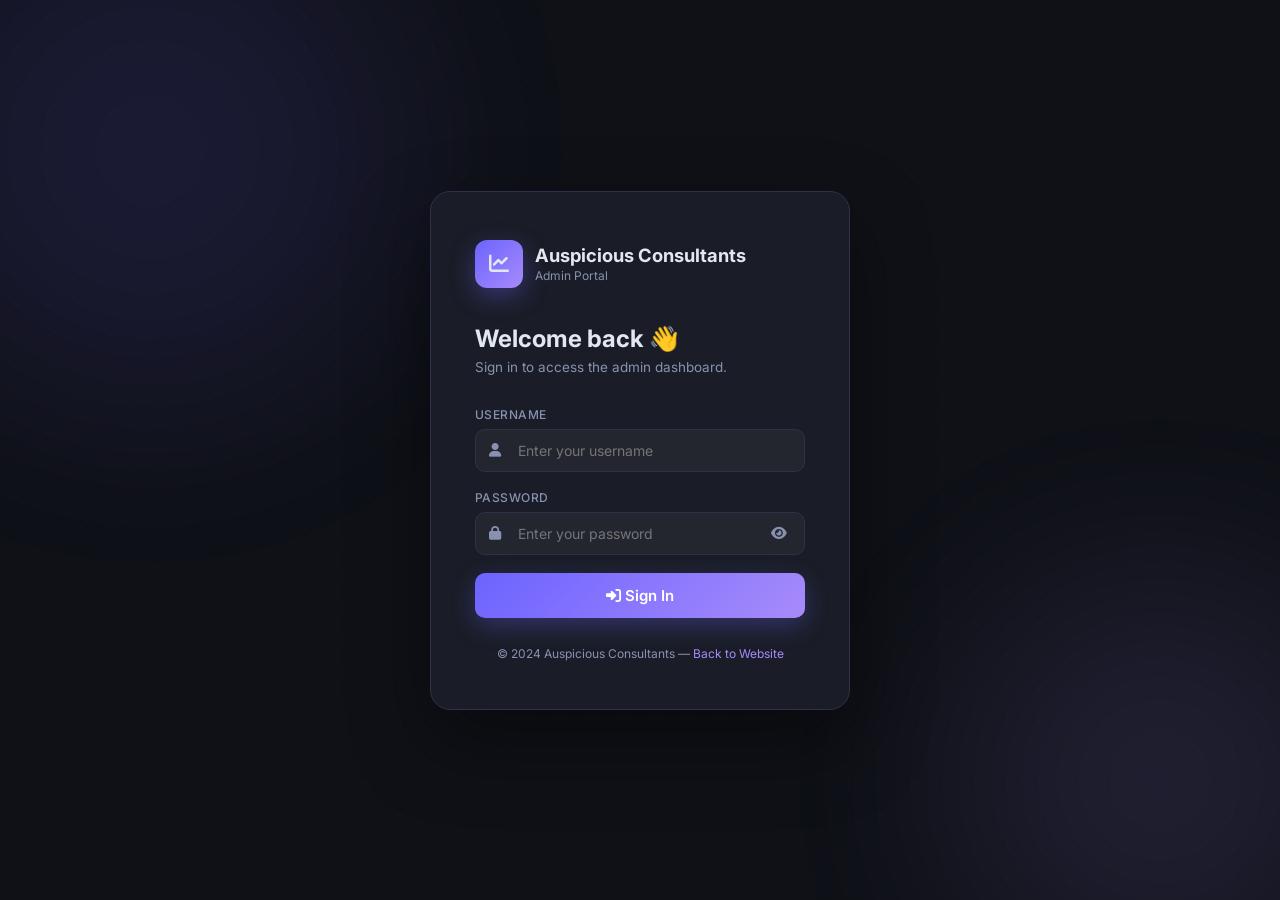
<file: admin/index.html>
<!DOCTYPE html>
<html lang="en">

<head>
    <meta charset="UTF-8">
    <meta name="viewport" content="width=device-width, initial-scale=1.0">
    <title>Admin Dashboard | Auspicious Consultants</title>
    <link href="https://fonts.googleapis.com/css2?family=Inter:wght@300;400;500;600;700&display=swap" rel="stylesheet">
    <link rel="stylesheet" href="https://cdnjs.cloudflare.com/ajax/libs/font-awesome/6.4.0/css/all.min.css">
    <style>
        *,
        *::before,
        *::after {
            box-sizing: border-box;
            margin: 0;
            padding: 0;
        }

        :root {
            --bg: #0f1117;
            --surface: #1a1d27;
            --surface2: #22263a;
            --border: #2e3248;
            --accent: #6c63ff;
            --accent2: #a78bfa;
            --green: #22c55e;
            --amber: #f59e0b;
            --red: #ef4444;
            --text: #e2e8f0;
            --muted: #8892b0;
            --radius: 12px;
        }

        body {
            font-family: 'Inter', sans-serif;
            background: var(--bg);
            color: var(--text);
            min-height: 100vh;
            display: flex;
            flex-direction: column;
        }

        /* ── Topbar ── */
        .topbar {
            display: flex;
            align-items: center;
            justify-content: space-between;
            padding: 0 32px;
            height: 64px;
            background: var(--surface);
            border-bottom: 1px solid var(--border);
            position: sticky;
            top: 0;
            z-index: 100;
        }

        .topbar-brand {
            display: flex;
            align-items: center;
            gap: 10px;
            font-weight: 700;
            font-size: 1.1rem;
        }

        .topbar-brand .logo-icon {
            width: 36px;
            height: 36px;
            border-radius: 8px;
            background: linear-gradient(135deg, var(--accent), var(--accent2));
            display: grid;
            place-items: center;
            font-size: 16px;
        }

        .topbar-right {
            display: flex;
            align-items: center;
            gap: 16px;
        }

        .badge-unread {
            background: var(--red);
            color: #fff;
            border-radius: 20px;
            padding: 2px 10px;
            font-size: 12px;
            font-weight: 600;
        }

        .btn-refresh {
            background: var(--surface2);
            border: 1px solid var(--border);
            color: var(--text);
            padding: 7px 16px;
            border-radius: 8px;
            cursor: pointer;
            font-size: 13px;
            font-family: inherit;
            display: flex;
            align-items: center;
            gap: 6px;
            transition: .2s;
        }

        .btn-refresh:hover {
            border-color: var(--accent);
            color: var(--accent);
        }

        /* ── Main ── */
        .main {
            flex: 1;
            padding: 32px;
            max-width: 1400px;
            width: 100%;
            margin: 0 auto;
        }

        /* ── Stats ── */
        .stats-grid {
            display: grid;
            grid-template-columns: repeat(3, 1fr);
            gap: 20px;
            margin-bottom: 32px;
        }

        .stat-card {
            background: var(--surface);
            border: 1px solid var(--border);
            border-radius: var(--radius);
            padding: 24px;
            display: flex;
            align-items: center;
            gap: 20px;
            transition: transform .2s, border-color .2s;
        }

        .stat-card:hover {
            transform: translateY(-2px);
            border-color: var(--accent);
        }

        .stat-icon {
            width: 52px;
            height: 52px;
            border-radius: 12px;
            display: grid;
            place-items: center;
            font-size: 20px;
            flex-shrink: 0;
        }

        .stat-icon.purple {
            background: rgba(108, 99, 255, .15);
            color: var(--accent);
        }

        .stat-icon.amber {
            background: rgba(245, 158, 11, .15);
            color: var(--amber);
        }

        .stat-icon.green {
            background: rgba(34, 197, 94, .15);
            color: var(--green);
        }

        .stat-value {
            font-size: 2rem;
            font-weight: 700;
            line-height: 1;
        }

        .stat-label {
            color: var(--muted);
            font-size: 13px;
            margin-top: 4px;
        }

        /* ── Toolbar ── */
        .toolbar {
            display: flex;
            align-items: center;
            justify-content: space-between;
            margin-bottom: 16px;
            flex-wrap: wrap;
            gap: 12px;
        }

        .toolbar h2 {
            font-size: 1.1rem;
            font-weight: 600;
        }

        .search-box {
            position: relative;
            display: flex;
            align-items: center;
        }

        .search-box i {
            position: absolute;
            left: 12px;
            color: var(--muted);
            font-size: 13px;
        }

        .search-box input {
            background: var(--surface2);
            border: 1px solid var(--border);
            color: var(--text);
            padding: 8px 16px 8px 34px;
            border-radius: 8px;
            font-family: inherit;
            font-size: 13px;
            width: 240px;
            outline: none;
            transition: .2s;
        }

        .search-box input:focus {
            border-color: var(--accent);
        }

        .filter-tabs {
            display: flex;
            gap: 6px;
        }

        .tab {
            padding: 6px 14px;
            border-radius: 7px;
            font-size: 13px;
            border: 1px solid var(--border);
            background: var(--surface2);
            color: var(--muted);
            cursor: pointer;
            transition: .2s;
            font-family: inherit;
        }

        .tab.active,
        .tab:hover {
            background: var(--accent);
            border-color: var(--accent);
            color: #fff;
        }

        /* ── Table ── */
        .table-wrap {
            background: var(--surface);
            border: 1px solid var(--border);
            border-radius: var(--radius);
            overflow: hidden;
        }

        table {
            width: 100%;
            border-collapse: collapse;
        }

        thead th {
            padding: 14px 18px;
            text-align: left;
            font-size: 11px;
            text-transform: uppercase;
            letter-spacing: .06em;
            color: var(--muted);
            background: var(--surface2);
            border-bottom: 1px solid var(--border);
        }

        tbody tr {
            border-bottom: 1px solid var(--border);
            transition: background .15s;
            cursor: pointer;
        }

        tbody tr:last-child {
            border-bottom: none;
        }

        tbody tr:hover {
            background: var(--surface2);
        }

        tbody tr.unread td:first-child {
            border-left: 3px solid var(--accent);
        }

        tbody tr.unread {
            background: rgba(108, 99, 255, .04);
        }

        td {
            padding: 14px 18px;
            font-size: 13.5px;
            vertical-align: middle;
        }

        .td-name {
            font-weight: 600;
        }

        .td-email {
            color: var(--muted);
            font-size: 12.5px;
        }

        .td-subject {
            max-width: 200px;
            white-space: nowrap;
            overflow: hidden;
            text-overflow: ellipsis;
        }

        .td-date {
            color: var(--muted);
            font-size: 12px;
            white-space: nowrap;
        }

        .pill {
            display: inline-flex;
            align-items: center;
            gap: 4px;
            padding: 3px 10px;
            border-radius: 20px;
            font-size: 11px;
            font-weight: 600;
        }

        .pill.unread {
            background: rgba(108, 99, 255, .2);
            color: var(--accent2);
        }

        .pill.read {
            background: rgba(34, 197, 94, .15);
            color: var(--green);
        }

        .action-btn {
            background: none;
            border: none;
            color: var(--muted);
            cursor: pointer;
            padding: 6px 8px;
            border-radius: 6px;
            transition: .15s;
            font-size: 14px;
        }

        .action-btn:hover.del {
            color: var(--red);
            background: rgba(239, 68, 68, .1);
        }

        .action-btn:hover.read-toggle {
            color: var(--green);
            background: rgba(34, 197, 94, .1);
        }

        /* ── Empty state ── */
        .empty {
            text-align: center;
            padding: 60px 20px;
            color: var(--muted);
        }

        .empty i {
            font-size: 3rem;
            margin-bottom: 12px;
            display: block;
            opacity: .4;
        }

        /* ── Loader ── */
        .loader-row td {
            text-align: center;
            padding: 50px;
            color: var(--muted);
        }

        .spinner {
            width: 32px;
            height: 32px;
            border: 3px solid var(--border);
            border-top-color: var(--accent);
            border-radius: 50%;
            animation: spin .7s linear infinite;
            margin: 0 auto 12px;
        }

        @keyframes spin {
            to {
                transform: rotate(360deg);
            }
        }

        /* ── Modal ── */
        .modal-overlay {
            display: none;
            position: fixed;
            inset: 0;
            background: rgba(0, 0, 0, .6);
            backdrop-filter: blur(4px);
            z-index: 200;
            align-items: center;
            justify-content: center;
        }

        .modal-overlay.open {
            display: flex;
        }

        .modal {
            background: var(--surface);
            border: 1px solid var(--border);
            border-radius: 16px;
            width: 90%;
            max-width: 580px;
            padding: 32px;
            position: relative;
            animation: slideUp .2s ease;
        }

        @keyframes slideUp {
            from {
                opacity: 0;
                transform: translateY(20px);
            }

            to {
                opacity: 1;
                transform: translateY(0);
            }
        }

        .modal-close {
            position: absolute;
            top: 16px;
            right: 16px;
            background: var(--surface2);
            border: 1px solid var(--border);
            color: var(--muted);
            width: 32px;
            height: 32px;
            border-radius: 8px;
            cursor: pointer;
            font-size: 14px;
            display: grid;
            place-items: center;
            transition: .15s;
        }

        .modal-close:hover {
            color: var(--text);
            border-color: var(--text);
        }

        .modal h3 {
            font-size: 1.1rem;
            margin-bottom: 20px;
        }

        .modal-meta {
            display: grid;
            grid-template-columns: 1fr 1fr;
            gap: 14px;
            margin-bottom: 20px;
        }

        .meta-item label {
            font-size: 10px;
            text-transform: uppercase;
            letter-spacing: .07em;
            color: var(--muted);
            display: block;
            margin-bottom: 4px;
        }

        .meta-item span {
            font-size: 14px;
            font-weight: 500;
        }

        .modal-message-label {
            font-size: 10px;
            text-transform: uppercase;
            letter-spacing: .07em;
            color: var(--muted);
            margin-bottom: 8px;
        }

        .modal-message-body {
            background: var(--surface2);
            border: 1px solid var(--border);
            border-radius: 10px;
            padding: 16px;
            font-size: 14px;
            line-height: 1.7;
            color: var(--text);
            white-space: pre-wrap;
            word-wrap: break-word;
            max-height: 200px;
            overflow-y: auto;
        }

        .modal-actions {
            display: flex;
            gap: 10px;
            margin-top: 20px;
            justify-content: flex-end;
        }

        .btn-danger {
            background: rgba(239, 68, 68, .15);
            color: var(--red);
            border: 1px solid rgba(239, 68, 68, .3);
            padding: 8px 18px;
            border-radius: 8px;
            cursor: pointer;
            font-family: inherit;
            font-size: 13px;
            font-weight: 500;
            transition: .2s;
            display: flex;
            align-items: center;
            gap: 6px;
        }

        .btn-danger:hover {
            background: var(--red);
            color: #fff;
        }

        .btn-primary {
            background: var(--accent);
            color: #fff;
            border: 1px solid var(--accent);
            padding: 8px 18px;
            border-radius: 8px;
            cursor: pointer;
            font-family: inherit;
            font-size: 13px;
            font-weight: 500;
            transition: .2s;
            display: flex;
            align-items: center;
            gap: 6px;
        }

        .btn-primary:hover {
            opacity: .85;
        }

        /* ── Toast ── */
        .toast {
            position: fixed;
            bottom: 28px;
            right: 28px;
            z-index: 300;
            background: var(--surface2);
            border: 1px solid var(--border);
            border-radius: 10px;
            padding: 12px 20px;
            font-size: 13px;
            display: flex;
            align-items: center;
            gap: 10px;
            transform: translateY(80px);
            opacity: 0;
            transition: .3s;
        }

        .toast.show {
            transform: translateY(0);
            opacity: 1;
        }

        .toast.success {
            border-color: var(--green);
        }

        .toast.success i {
            color: var(--green);
        }

        .toast.error {
            border-color: var(--red);
        }

        .toast.error i {
            color: var(--red);
        }

        @media (max-width: 768px) {
            .stats-grid {
                grid-template-columns: 1fr;
            }

            .main {
                padding: 16px;
            }

            .modal-meta {
                grid-template-columns: 1fr;
            }
        }
    </style>
</head>

<body>

    <!-- Topbar -->
    <header class="topbar">
        <div class="topbar-brand">
            <div class="logo-icon"><i class="fa-solid fa-chart-line"></i></div>
            Auspicious <span style="color:var(--accent);margin-left:4px">Admin</span>
        </div>
        <div class="topbar-right">
            <span id="unread-badge" class="badge-unread" style="display:none">0 Unread</span>
            <span id="admin-user-label"
                style="color:var(--muted);font-size:13px;display:flex;align-items:center;gap:6px">
                <i class="fa-solid fa-circle-user" style="color:var(--accent2)"></i>
                <span id="admin-username">Admin</span>
            </span>
            <button class="btn-refresh" onclick="loadMessages()">
                <i class="fa-solid fa-rotate-right"></i> Refresh
            </button>
            <a href="../index.html" style="color:var(--muted);font-size:13px;text-decoration:none;">
                <i class="fa-solid fa-arrow-up-right-from-square"></i> View Site
            </a>
            <button class="btn-refresh" onclick="logout()" style="color:var(--red);border-color:rgba(239,68,68,.3);">
                <i class="fa-solid fa-right-from-bracket"></i> Logout
            </button>
        </div>
    </header>

    <!-- Main -->
    <main class="main">

        <!-- Stats -->
        <div class="stats-grid">
            <div class="stat-card">
                <div class="stat-icon purple"><i class="fa-solid fa-inbox"></i></div>
                <div>
                    <div class="stat-value" id="stat-total">—</div>
                    <div class="stat-label">Total Messages</div>
                </div>
            </div>
            <div class="stat-card">
                <div class="stat-icon amber"><i class="fa-solid fa-envelope"></i></div>
                <div>
                    <div class="stat-value" id="stat-unread">—</div>
                    <div class="stat-label">Unread Messages</div>
                </div>
            </div>
            <div class="stat-card">
                <div class="stat-icon green"><i class="fa-solid fa-calendar-day"></i></div>
                <div>
                    <div class="stat-value" id="stat-today">—</div>
                    <div class="stat-label">Received Today</div>
                </div>
            </div>
        </div>

        <!-- Toolbar -->
        <div class="toolbar">
            <h2><i class="fa-solid fa-message" style="color:var(--accent);margin-right:8px"></i>Contact Submissions</h2>
            <div style="display:flex;gap:10px;align-items:center;flex-wrap:wrap;">
                <div class="filter-tabs">
                    <button class="tab active" onclick="setFilter('all', this)">All</button>
                    <button class="tab" onclick="setFilter('unread', this)">Unread</button>
                    <button class="tab" onclick="setFilter('read', this)">Read</button>
                </div>
                <div class="search-box">
                    <i class="fa-solid fa-magnifying-glass"></i>
                    <input type="text" id="searchInput" placeholder="Search name, email, subject…"
                        oninput="renderTable()">
                </div>
            </div>
        </div>

        <!-- Table -->
        <div class="table-wrap">
            <table>
                <thead>
                    <tr>
                        <th>#</th>
                        <th>Name</th>
                        <th>Email</th>
                        <th>Subject</th>
                        <th>Date</th>
                        <th>Status</th>
                        <th>Actions</th>
                    </tr>
                </thead>
                <tbody id="msg-table-body">
                    <tr class="loader-row">
                        <td colspan="7">
                            <div class="spinner"></div>
                            Loading messages…
                        </td>
                    </tr>
                </tbody>
            </table>
        </div>
    </main>

    <!-- Modal -->
    <div class="modal-overlay" id="modal" onclick="handleOverlayClick(event)">
        <div class="modal">
            <button class="modal-close" onclick="closeModal()"><i class="fa-solid fa-xmark"></i></button>
            <h3 id="modal-subject"></h3>
            <div class="modal-meta">
                <div class="meta-item">
                    <label>From</label>
                    <span id="modal-name"></span>
                </div>
                <div class="meta-item">
                    <label>Email</label>
                    <span id="modal-email"></span>
                </div>
                <div class="meta-item">
                    <label>Received</label>
                    <span id="modal-date"></span>
                </div>
                <div class="meta-item">
                    <label>Status</label>
                    <span id="modal-status"></span>
                </div>
            </div>
            <div class="modal-message-label">Message</div>
            <div class="modal-message-body" id="modal-message"></div>
            <div class="modal-actions">
                <button class="btn-danger" id="modal-delete-btn" onclick="handleDelete()">
                    <i class="fa-solid fa-trash"></i> Delete
                </button>
                <button class="btn-primary" id="modal-read-btn" onclick="handleToggleRead()">
                    <i class="fa-solid fa-envelope-open"></i> Mark as Read
                </button>
            </div>
        </div>
    </div>

    <!-- Toast -->
    <div class="toast" id="toast">
        <i class="fa-solid fa-circle-check"></i>
        <span id="toast-msg"></span>
    </div>

    <script>
        /* ── Auth Guard ── */
        (async () => {
            try {
                const res = await fetch('../api/admin_auth.php');
                const data = await res.json();
                if (!data.authenticated) {
                    window.location.replace('login.html');
                } else {
                    const el = document.getElementById('admin-username');
                    if (el) el.textContent = data.user;
                }
            } catch (_) {
                window.location.replace('login.html');
            }
        })();

        /* ── Logout ── */
        async function logout() {
            await fetch('../api/admin_auth.php', { method: 'POST' });
            window.location.replace('login.html');
        }

        let allMessages = [];
        let currentFilter = 'all';
        let activeMsg = null;

        /* ── Fetch ── */
        async function loadMessages() {
            document.getElementById('msg-table-body').innerHTML =
                `<tr class="loader-row"><td colspan="7"><div class="spinner"></div>Loading messages…</td></tr>`;

            try {
                const res = await fetch('../api/get_messages.php');
                const data = await res.json();

                if (!data.success) throw new Error(data.message);

                allMessages = data.messages;
                const s = data.stats;

                document.getElementById('stat-total').textContent = s.total || 0;
                document.getElementById('stat-unread').textContent = s.unread || 0;
                document.getElementById('stat-today').textContent = s.today || 0;

                const badge = document.getElementById('unread-badge');
                if (s.unread > 0) {
                    badge.textContent = s.unread + ' Unread';
                    badge.style.display = 'inline-block';
                } else {
                    badge.style.display = 'none';
                }

                renderTable();
            } catch (e) {
                document.getElementById('msg-table-body').innerHTML =
                    `<tr class="loader-row"><td colspan="7" style="color:var(--red)">
                    <i class="fa-solid fa-triangle-exclamation" style="display:block;font-size:2rem;margin-bottom:8px"></i>
                    Failed to load: ${e.message}
                 </td></tr>`;
            }
        }

        /* ── Render ── */
        function renderTable() {
            const q = document.getElementById('searchInput').value.toLowerCase();
            let rows = allMessages.filter(m => {
                if (currentFilter === 'unread' && m.is_read == 1) return false;
                if (currentFilter === 'read' && m.is_read == 0) return false;
                if (q) {
                    return m.name.toLowerCase().includes(q)
                        || m.email.toLowerCase().includes(q)
                        || m.subject.toLowerCase().includes(q);
                }
                return true;
            });

            if (!rows.length) {
                document.getElementById('msg-table-body').innerHTML =
                    `<tr><td colspan="7">
                    <div class="empty">
                        <i class="fa-regular fa-envelope"></i>
                        No messages found
                    </div>
                 </td></tr>`;
                return;
            }

            document.getElementById('msg-table-body').innerHTML = rows.map(m => `
            <tr class="${m.is_read == 0 ? 'unread' : ''}" onclick="openModal(${m.id})" id="row-${m.id}">
                <td style="color:var(--muted);font-size:12px">#${m.id}</td>
                <td>
                    <div class="td-name">${esc(m.name)}</div>
                    <div class="td-email">${esc(m.email)}</div>
                </td>
                <td>${esc(m.email)}</td>
                <td class="td-subject">${esc(m.subject)}</td>
                <td class="td-date">${formatDate(m.submitted_at)}</td>
                <td>
                    <span class="pill ${m.is_read == 0 ? 'unread' : 'read'}">
                        <i class="fa-solid fa-circle" style="font-size:6px"></i>
                        ${m.is_read == 0 ? 'Unread' : 'Read'}
                    </span>
                </td>
                <td onclick="event.stopPropagation()">
                    <button class="action-btn read-toggle" title="${m.is_read == 0 ? 'Mark read' : 'Mark unread'}"
                        onclick="quickToggle(${m.id})">
                        <i class="fa-solid ${m.is_read == 0 ? 'fa-envelope-open' : 'fa-envelope'}"></i>
                    </button>
                    <button class="action-btn del" title="Delete" onclick="quickDelete(${m.id})">
                        <i class="fa-solid fa-trash"></i>
                    </button>
                </td>
            </tr>
        `).join('');
        }

        /* ── Filter tabs ── */
        function setFilter(f, el) {
            currentFilter = f;
            document.querySelectorAll('.tab').forEach(t => t.classList.remove('active'));
            el.classList.add('active');
            renderTable();
        }

        /* ── Modal ── */
        function openModal(id) {
            const m = allMessages.find(x => x.id == id);
            if (!m) return;
            activeMsg = m;

            document.getElementById('modal-subject').textContent = m.subject;
            document.getElementById('modal-name').textContent = m.name;
            document.getElementById('modal-email').textContent = m.email;
            document.getElementById('modal-date').textContent = formatDate(m.submitted_at);
            document.getElementById('modal-message').textContent = m.message;
            document.getElementById('modal-status').innerHTML =
                `<span class="pill ${m.is_read == 0 ? 'unread' : 'read'}">${m.is_read == 0 ? 'Unread' : 'Read'}</span>`;

            const readBtn = document.getElementById('modal-read-btn');
            readBtn.innerHTML = m.is_read == 0
                ? '<i class="fa-solid fa-envelope-open"></i> Mark as Read'
                : '<i class="fa-solid fa-envelope"></i> Mark as Unread';

            document.getElementById('modal').classList.add('open');

            // auto-mark as read
            if (m.is_read == 0) doAction('mark_read', id, false);
        }

        function closeModal() { document.getElementById('modal').classList.remove('open'); activeMsg = null; }
        function handleOverlayClick(e) { if (e.target === document.getElementById('modal')) closeModal(); }

        function handleDelete() { if (activeMsg) { doAction('delete', activeMsg.id, true); closeModal(); } }
        function handleToggleRead() {
            if (!activeMsg) return;
            doAction(activeMsg.is_read == 0 ? 'mark_read' : 'mark_unread', activeMsg.id, true);
            closeModal();
        }

        /* ── Quick row actions ── */
        function quickToggle(id) {
            const m = allMessages.find(x => x.id == id);
            if (!m) return;
            doAction(m.is_read == 0 ? 'mark_read' : 'mark_unread', id, true);
        }
        function quickDelete(id) { doAction('delete', id, true); }

        /* ── API action ── */
        async function doAction(action, id, reload) {
            try {
                const res = await fetch('../api/message_action.php', {
                    method: 'POST',
                    headers: { 'Content-Type': 'application/json' },
                    body: JSON.stringify({ action, id })
                });
                const data = await res.json();
                if (data.success) {
                    showToast(data.message, 'success');
                    if (reload) loadMessages();
                    else {
                        // silent update for auto-mark-read
                        const m = allMessages.find(x => x.id == id);
                        if (m) { m.is_read = 1; renderTable(); }
                    }
                } else {
                    showToast(data.message, 'error');
                }
            } catch (e) {
                showToast('Request failed.', 'error');
            }
        }

        /* ── Toast ── */
        function showToast(msg, type = 'success') {
            const t = document.getElementById('toast');
            const icon = t.querySelector('i');
            t.className = `toast ${type}`;
            icon.className = type === 'success' ? 'fa-solid fa-circle-check' : 'fa-solid fa-circle-xmark';
            document.getElementById('toast-msg').textContent = msg;
            t.classList.add('show');
            setTimeout(() => t.classList.remove('show'), 3000);
        }

        /* ── Helpers ── */
        function esc(s) {
            return String(s).replace(/&/g, '&amp;').replace(/</g, '&lt;').replace(/>/g, '&gt;').replace(/"/g, '&quot;');
        }
        function formatDate(d) {
            return new Date(d).toLocaleString('en-GB', { day: '2-digit', month: 'short', year: 'numeric', hour: '2-digit', minute: '2-digit' });
        }

        // Initial load
        loadMessages();
    </script>
</body>

</html>
</file>
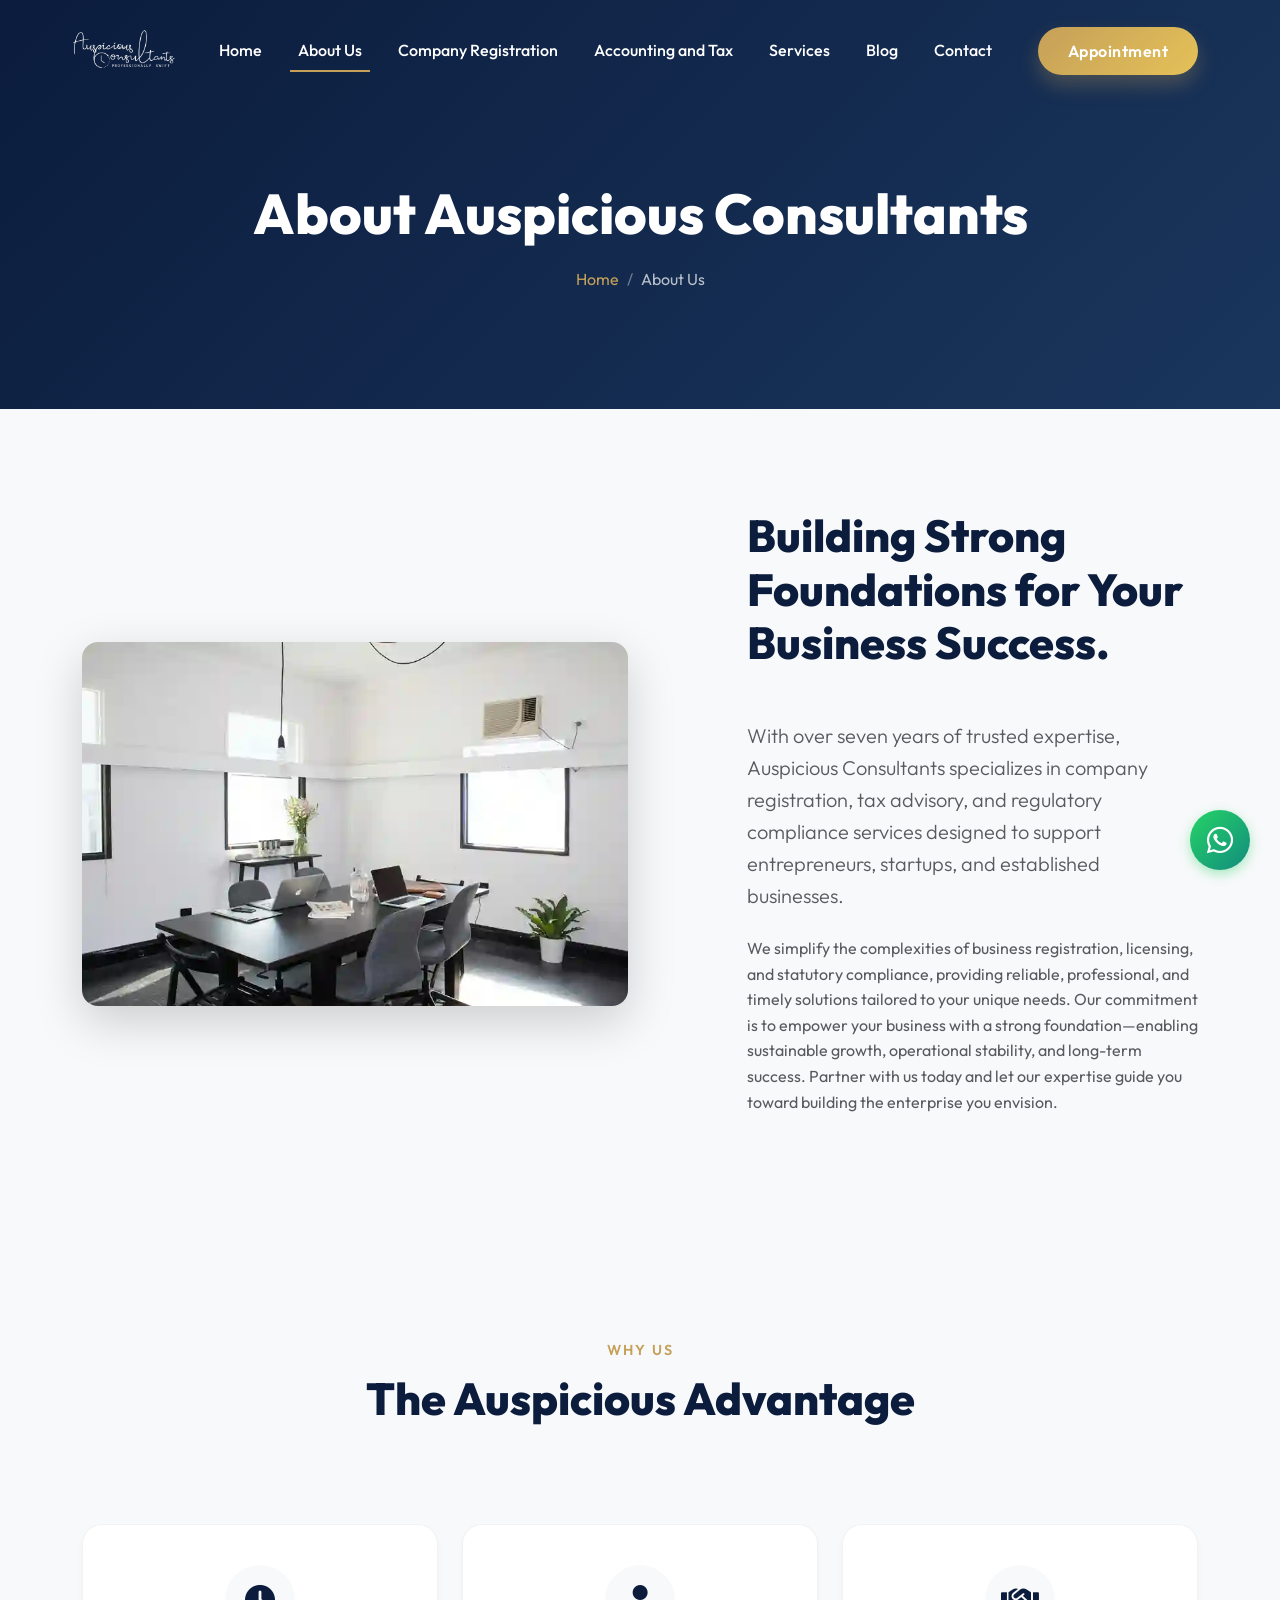
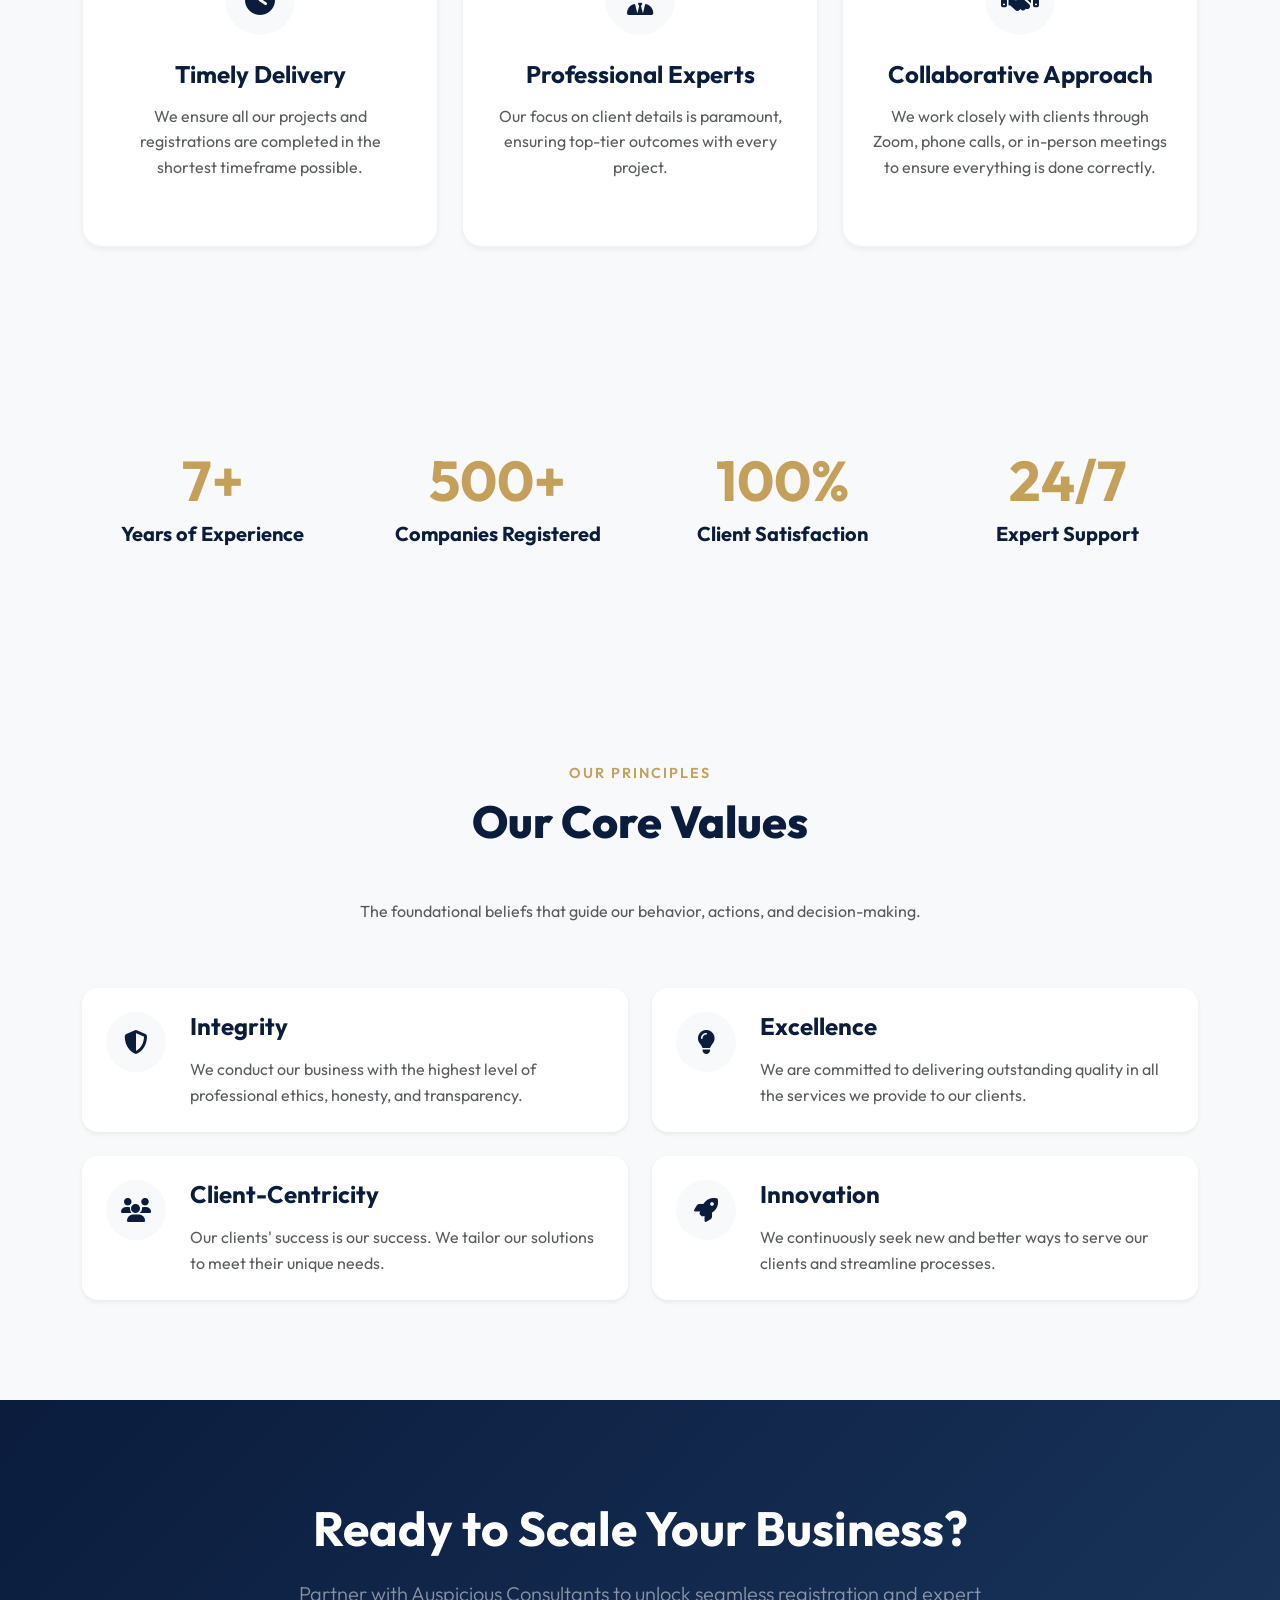
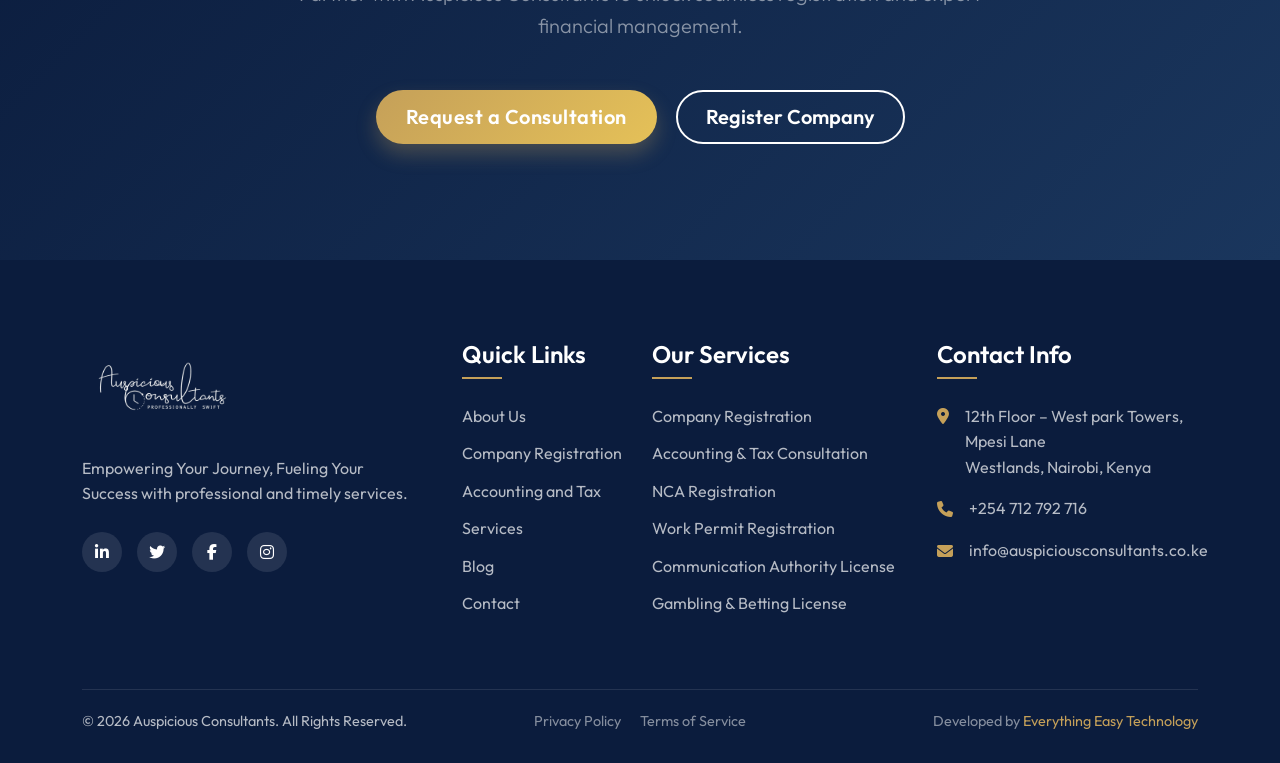
<file: about.html>
﻿<!doctype html>
<html lang="en">
  <head>
    <meta charset="UTF-8" />
    <meta name="viewport" content="width=device-width, initial-scale=1.0" />
    <title>About Us | Auspicious Consultants</title>
    <link
      href="https://fonts.googleapis.com/css2?family=Outfit:wght@300;400;500;600;700;800&display=swap"
      rel="stylesheet"
    />
    <link
      href="https://cdn.jsdelivr.net/npm/bootstrap@5.3.0/dist/css/bootstrap.min.css"
      rel="stylesheet"
    />
    <link
      rel="stylesheet"
      href="https://cdnjs.cloudflare.com/ajax/libs/font-awesome/6.4.0/css/all.min.css"
    />
    <link href="https://unpkg.com/aos@2.3.1/dist/aos.css" rel="stylesheet" />
    <link rel="stylesheet" href="css/style.css" />
    <link rel="stylesheet" href="css/whatsapp.css" />
  </head>

  <body>
    <div id="nav-placeholder"></div>

    <!-- Page Header -->
    <section class="page-header">
      <div class="container">
        <h1 data-aos="fade-up">About Auspicious Consultants</h1>
        <nav aria-label="breadcrumb" data-aos="fade-up" data-aos-delay="100">
          <ol class="breadcrumb">
            <li class="breadcrumb-item"><a href="index.html">Home</a></li>
            <li class="breadcrumb-item active" aria-current="page">About Us</li>
          </ol>
        </nav>
      </div>
    </section>

    <!-- About Content -->
    <section class="section-padding bg-light-gray">
      <div class="container">
        <div class="row align-items-center">
          <div class="col-lg-6 mb-5 mb-lg-0" data-aos="fade-right">
            <img
              src="./images/about.webp"
              alt="Our Story"
              class="img-fluid rounded-4 shadow-lg"
            />
          </div>
          <div class="col-lg-5 offset-lg-1" data-aos="fade-left">
            <div class="section-title">
              <h2>Building Strong Foundations for Your Business Success.</h2>
            </div>
            <p class="lead text-muted mb-4">
              With over seven years of trusted expertise, Auspicious Consultants
              specializes in company registration, tax advisory, and regulatory
              compliance services designed to support entrepreneurs, startups,
              and established businesses.
            </p>
            <p class="text-muted mb-4">
              We simplify the complexities of business registration, licensing,
              and statutory compliance, providing reliable, professional, and
              timely solutions tailored to your unique needs. Our commitment is
              to empower your business with a strong foundation—enabling
              sustainable growth, operational stability, and long-term success.
              Partner with us today and let our expertise guide you toward
              building the enterprise you envision.
            </p>
          </div>
        </div>
      </div>
    </section>

    <!-- Why Choose Us -->
    <section class="section-padding">
      <div class="container">
        <div class="row text-center mb-5" data-aos="fade-up">
          <div class="col-lg-8 mx-auto">
            <div class="section-title text-center">
              <span class="section-subtitle">Why Us</span>
              <h2>The Auspicious Advantage</h2>
            </div>
          </div>
        </div>
        <div class="row g-4">
          <div
            class="col-lg-4 col-md-6"
            data-aos="fade-up"
            data-aos-delay="100"
          >
            <div class="service-card text-center">
              <div class="service-icon mx-auto">
                <i class="fa-solid fa-clock"></i>
              </div>
              <h4>Timely Delivery</h4>
              <p class="text-muted">
                We ensure all our projects and registrations are completed in
                the shortest timeframe possible.
              </p>
            </div>
          </div>
          <div
            class="col-lg-4 col-md-6"
            data-aos="fade-up"
            data-aos-delay="200"
          >
            <div class="service-card text-center">
              <div class="service-icon mx-auto">
                <i class="fa-solid fa-user-tie"></i>
              </div>
              <h4>Professional Experts</h4>
              <p class="text-muted">
                Our focus on client details is paramount, ensuring top-tier
                outcomes with every project.
              </p>
            </div>
          </div>
          <div
            class="col-lg-4 col-md-6"
            data-aos="fade-up"
            data-aos-delay="300"
          >
            <div class="service-card text-center">
              <div class="service-icon mx-auto">
                <i class="fa-solid fa-handshake"></i>
              </div>
              <h4>Collaborative Approach</h4>
              <p class="text-muted">
                We work closely with clients through Zoom, phone calls, or
                in-person meetings to ensure everything is done correctly.
              </p>
            </div>
          </div>
        </div>
      </div>
    </section>

    <!-- Company Statistics -->
    <section class="section-padding bg-premium text-white">
      <div class="container">
        <div class="row text-center g-4">
          <div
            class="col-lg-3 col-md-6"
            data-aos="fade-up"
            data-aos-delay="100"
          >
            <h2 class="display-4 fw-bold text-accent mb-2">7+</h2>
            <h5>Years of Experience</h5>
          </div>
          <div
            class="col-lg-3 col-md-6"
            data-aos="fade-up"
            data-aos-delay="200"
          >
            <h2 class="display-4 fw-bold text-accent mb-2">500+</h2>
            <h5>Companies Registered</h5>
          </div>
          <div
            class="col-lg-3 col-md-6"
            data-aos="fade-up"
            data-aos-delay="300"
          >
            <h2 class="display-4 fw-bold text-accent mb-2">100%</h2>
            <h5>Client Satisfaction</h5>
          </div>
          <div
            class="col-lg-3 col-md-6"
            data-aos="fade-up"
            data-aos-delay="400"
          >
            <h2 class="display-4 fw-bold text-accent mb-2">24/7</h2>
            <h5>Expert Support</h5>
          </div>
        </div>
      </div>
    </section>

    <!-- Our Core Values -->
    <section class="section-padding bg-light-gray">
      <div class="container">
        <div class="row align-items-center mb-5" data-aos="fade-up">
          <div class="col-lg-8 mx-auto text-center">
            <div class="section-title">
              <span class="section-subtitle">Our Principles</span>
              <h2>Our Core Values</h2>
            </div>
            <p class="text-muted">
              The foundational beliefs that guide our behavior, actions, and
              decision-making.
            </p>
          </div>
        </div>
        <div class="row g-4">
          <div class="col-lg-6" data-aos="fade-right">
            <div
              class="d-flex align-items-start bg-white p-4 rounded-4 shadow-sm h-100"
            >
              <div
                class="service-icon me-4"
                style="
                  width: 60px;
                  height: 60px;
                  font-size: 24px;
                  flex-shrink: 0;
                "
              >
                <i class="fa-solid fa-shield-halved"></i>
              </div>
              <div>
                <h4>Integrity</h4>
                <p class="text-muted mb-0">
                  We conduct our business with the highest level of professional
                  ethics, honesty, and transparency.
                </p>
              </div>
            </div>
          </div>
          <div class="col-lg-6" data-aos="fade-left">
            <div
              class="d-flex align-items-start bg-white p-4 rounded-4 shadow-sm h-100"
            >
              <div
                class="service-icon me-4"
                style="
                  width: 60px;
                  height: 60px;
                  font-size: 24px;
                  flex-shrink: 0;
                "
              >
                <i class="fa-solid fa-lightbulb"></i>
              </div>
              <div>
                <h4>Excellence</h4>
                <p class="text-muted mb-0">
                  We are committed to delivering outstanding quality in all the
                  services we provide to our clients.
                </p>
              </div>
            </div>
          </div>
          <div class="col-lg-6" data-aos="fade-right" data-aos-delay="100">
            <div
              class="d-flex align-items-start bg-white p-4 rounded-4 shadow-sm h-100"
            >
              <div
                class="service-icon me-4"
                style="
                  width: 60px;
                  height: 60px;
                  font-size: 24px;
                  flex-shrink: 0;
                "
              >
                <i class="fa-solid fa-users"></i>
              </div>
              <div>
                <h4>Client-Centricity</h4>
                <p class="text-muted mb-0">
                  Our clients' success is our success. We tailor our solutions
                  to meet their unique needs.
                </p>
              </div>
            </div>
          </div>
          <div class="col-lg-6" data-aos="fade-left" data-aos-delay="100">
            <div
              class="d-flex align-items-start bg-white p-4 rounded-4 shadow-sm h-100"
            >
              <div
                class="service-icon me-4"
                style="
                  width: 60px;
                  height: 60px;
                  font-size: 24px;
                  flex-shrink: 0;
                "
              >
                <i class="fa-solid fa-rocket"></i>
              </div>
              <div>
                <h4>Innovation</h4>
                <p class="text-muted mb-0">
                  We continuously seek new and better ways to serve our clients
                  and streamline processes.
                </p>
              </div>
            </div>
          </div>
        </div>
      </div>
    </section>

    <!-- Call to Action -->
    <section class="cta-section">
      <div class="container">
        <div class="row justify-content-center">
          <div class="col-lg-8 text-center cta-content" data-aos="zoom-in">
            <h2>Ready to Scale Your Business?</h2>
            <p class="lead mb-5 text-white-50">
              Partner with Auspicious Consultants to unlock seamless
              registration and expert financial management.
            </p>
            <a href="contact.html" class="btn btn-premium btn-lg me-3 mb-3"
              >Request a Consultation</a
            >
            <a
              href="company-registration.html"
              class="btn btn-outline-premium text-white border-white btn-lg mb-3"
              >Register Company</a
            >
          </div>
        </div>
      </div>
    </section>

    <div id="footer-placeholder"></div>

    <script src="https://cdn.jsdelivr.net/npm/bootstrap@5.3.0/dist/js/bootstrap.bundle.min.js"></script>
    <script src="https://unpkg.com/aos@2.3.1/dist/aos.js"></script>
    <script src="js/main.js"></script>
    <script src="js/whatsapp-button.js"></script>
  </body>
</html>
</file>
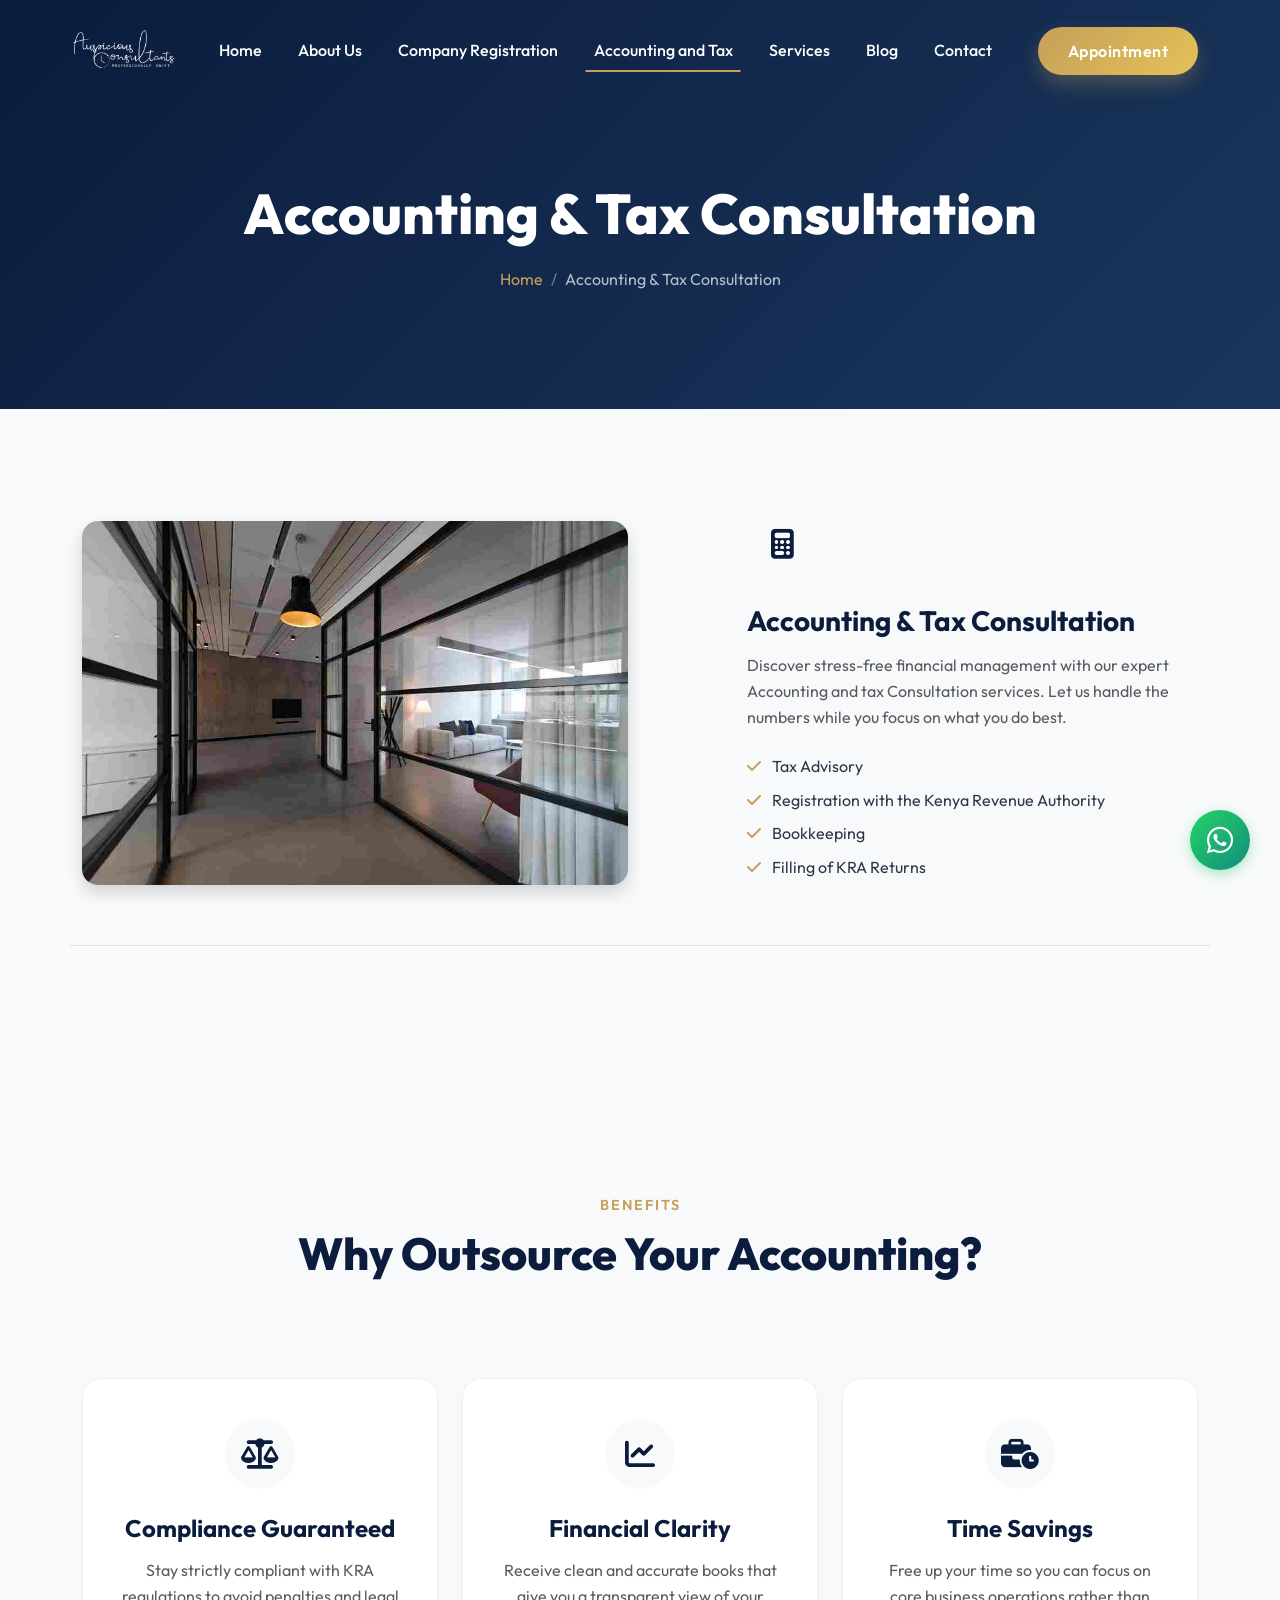
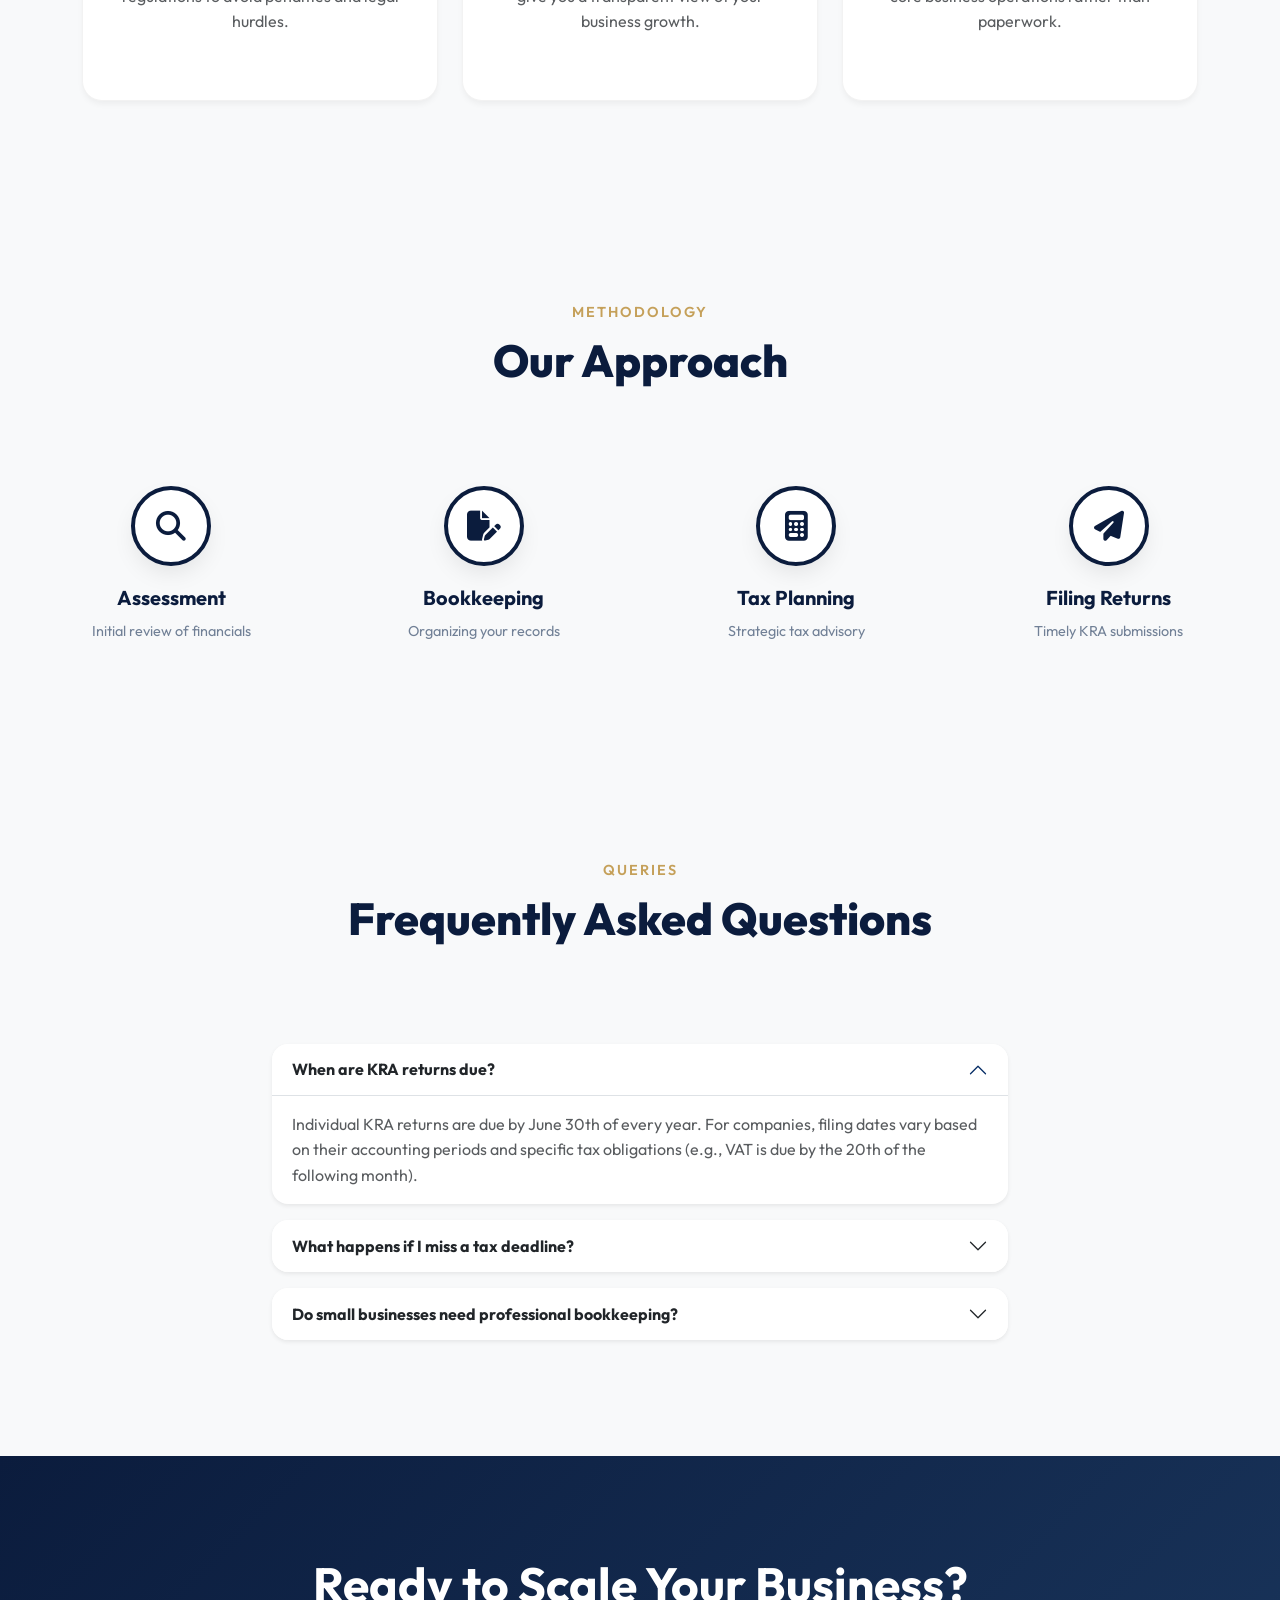
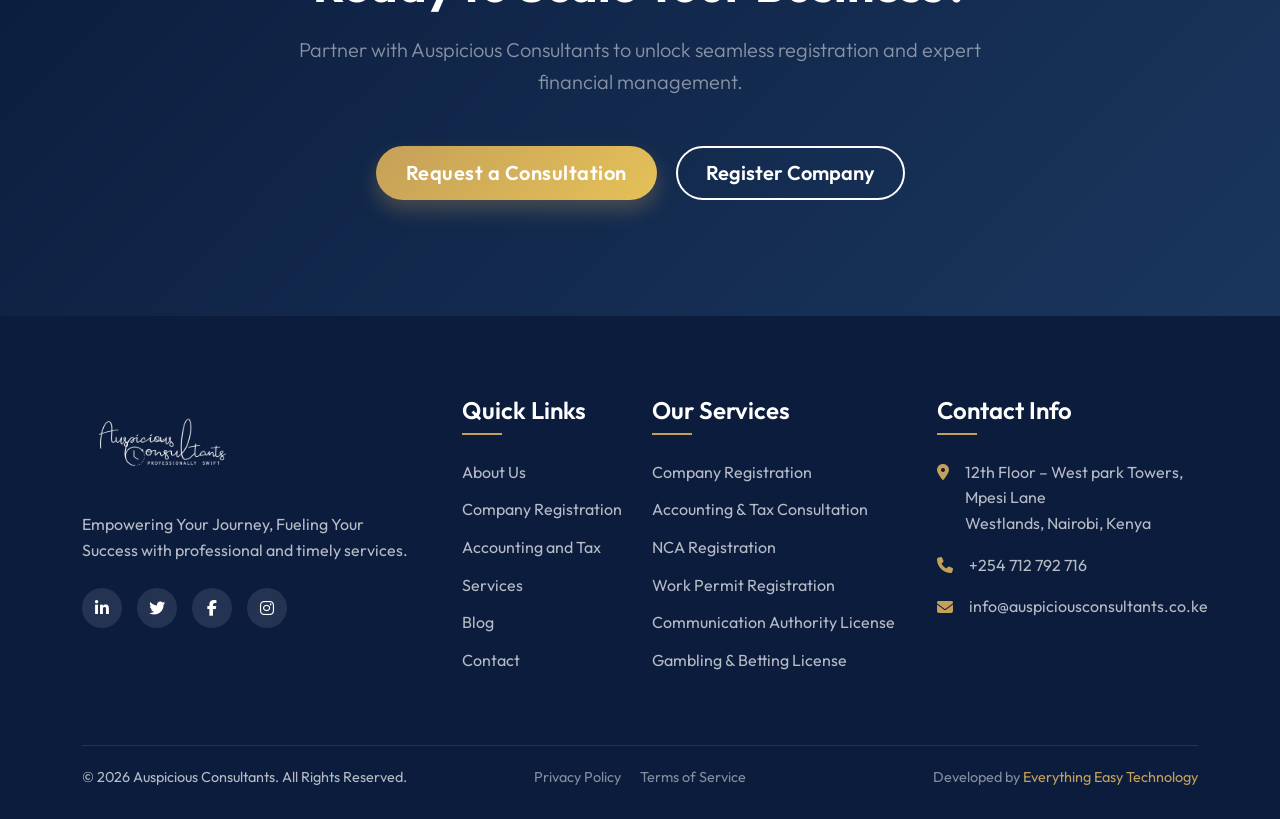
<file: accounting-tax-consultation.html>
﻿<!doctype html>
<html lang="en">
  <head>
    <meta charset="UTF-8" />
    <meta name="viewport" content="width=device-width, initial-scale=1.0" />
    <title>Accounting & Tax Consultation | Auspicious Consultants</title>
    <link
      href="https://fonts.googleapis.com/css2?family=Outfit:wght@300;400;500;600;700;800&display=swap"
      rel="stylesheet"
    />
    <link
      href="https://cdn.jsdelivr.net/npm/bootstrap@5.3.0/dist/css/bootstrap.min.css"
      rel="stylesheet"
    />
    <link
      rel="stylesheet"
      href="https://cdnjs.cloudflare.com/ajax/libs/font-awesome/6.4.0/css/all.min.css"
    />
    <link href="https://unpkg.com/aos@2.3.1/dist/aos.css" rel="stylesheet" />
    <link rel="stylesheet" href="css/style.css" />
    <link rel="stylesheet" href="css/whatsapp.css" />
  </head>

  <body>
    <div id="nav-placeholder"></div>

    <!-- Page Header -->
    <section class="page-header">
      <div class="container">
        <h1 data-aos="fade-up">Accounting & Tax Consultation</h1>
        <nav aria-label="breadcrumb" data-aos="fade-up" data-aos-delay="100">
          <ol class="breadcrumb">
            <li class="breadcrumb-item"><a href="index.html">Home</a></li>
            <li class="breadcrumb-item active" aria-current="page">
              Accounting & Tax Consultation
            </li>
          </ol>
        </nav>
      </div>
    </section>

    <!-- Detailed Services -->
    <section class="section-padding">
      <div class="container">
        <div
          class="row align-items-center mb-5 pb-5 border-bottom"
          data-aos="fade-up"
        >
          <div class="col-lg-6">
            <img
              src="./images/Company.jpg"
              class="img-fluid rounded-4 shadow"
              alt="International Recruitment"
            />
          </div>
          <div class="col-lg-5 offset-lg-1 mt-4 mt-lg-0">
            <div class="service-icon">
              <i class="fa-solid fa-calculator"></i>
            </div>
            <h3 class="mb-3 text-primary-theme">
              Accounting & Tax Consultation
            </h3>
            <p class="text-muted">
              Discover stress-free financial management with our expert
              Accounting and tax Consultation services. Let us handle the
              numbers while you focus on what you do best.
            </p>
            <ul class="list-unstyled mt-4">
              <li class="mb-2">
                <i class="fa-solid fa-check text-accent me-2"></i> Tax Advisory
              </li>
              <li class="mb-2">
                <i class="fa-solid fa-check text-accent me-2"></i> Registration
                with the Kenya Revenue Authority
              </li>
              <li class="mb-2">
                <i class="fa-solid fa-check text-accent me-2"></i> Bookkeeping
              </li>
              <li class="mb-2">
                <i class="fa-solid fa-check text-accent me-2"></i> Filling of
                KRA Returns
              </li>
            </ul>
          </div>
        </div>
      </div>
    </section>

    <!-- Why Outsource -->
    <section class="section-padding bg-light-gray">
      <div class="container">
        <div class="row text-center mb-5" data-aos="fade-up">
          <div class="col-lg-8 mx-auto">
            <div class="section-title text-center">
              <span class="section-subtitle">Benefits</span>
              <h2>Why Outsource Your Accounting?</h2>
            </div>
          </div>
        </div>
        <div class="row g-4">
          <div
            class="col-lg-4 col-md-6"
            data-aos="fade-up"
            data-aos-delay="100"
          >
            <div class="service-card text-center">
              <div class="service-icon mx-auto">
                <i class="fa-solid fa-scale-balanced"></i>
              </div>
              <h4>Compliance Guaranteed</h4>
              <p class="text-muted">
                Stay strictly compliant with KRA regulations to avoid penalties
                and legal hurdles.
              </p>
            </div>
          </div>
          <div
            class="col-lg-4 col-md-6"
            data-aos="fade-up"
            data-aos-delay="200"
          >
            <div class="service-card text-center">
              <div class="service-icon mx-auto">
                <i class="fa-solid fa-chart-line"></i>
              </div>
              <h4>Financial Clarity</h4>
              <p class="text-muted">
                Receive clean and accurate books that give you a transparent
                view of your business growth.
              </p>
            </div>
          </div>
          <div
            class="col-lg-4 col-md-6"
            data-aos="fade-up"
            data-aos-delay="300"
          >
            <div class="service-card text-center">
              <div class="service-icon mx-auto">
                <i class="fa-solid fa-business-time"></i>
              </div>
              <h4>Time Savings</h4>
              <p class="text-muted">
                Free up your time so you can focus on core business operations
                rather than paperwork.
              </p>
            </div>
          </div>
        </div>
      </div>
    </section>

    <!-- Our Process Timeline -->
    <section class="section-padding">
      <div class="container">
        <div class="row text-center mb-5" data-aos="fade-up">
          <div class="col-lg-8 mx-auto">
            <div class="section-title text-center">
              <span class="section-subtitle">Methodology</span>
              <h2>Our Approach</h2>
            </div>
          </div>
        </div>
        <div class="timeline" data-aos="fade-up" data-aos-delay="200">
          <div class="timeline-step">
            <div class="timeline-icon">
              <i class="fa-solid fa-magnifying-glass"></i>
            </div>
            <div class="timeline-content">
              <h5>Assessment</h5>
              <p>Initial review of financials</p>
            </div>
          </div>
          <div class="timeline-step">
            <div class="timeline-icon">
              <i class="fa-solid fa-file-pen"></i>
            </div>
            <div class="timeline-content">
              <h5>Bookkeeping</h5>
              <p>Organizing your records</p>
            </div>
          </div>
          <div class="timeline-step">
            <div class="timeline-icon">
              <i class="fa-solid fa-calculator"></i>
            </div>
            <div class="timeline-content">
              <h5>Tax Planning</h5>
              <p>Strategic tax advisory</p>
            </div>
          </div>
          <div class="timeline-step">
            <div class="timeline-icon">
              <i class="fa-solid fa-paper-plane"></i>
            </div>
            <div class="timeline-content">
              <h5>Filing Returns</h5>
              <p>Timely KRA submissions</p>
            </div>
          </div>
        </div>
      </div>
    </section>

    <!-- FAQ Section -->
    <section class="section-padding bg-light-gray">
      <div class="container">
        <div class="row align-items-center mb-5" data-aos="fade-up">
          <div class="col-lg-8 mx-auto text-center">
            <div class="section-title">
              <span class="section-subtitle">Queries</span>
              <h2>Frequently Asked Questions</h2>
            </div>
          </div>
        </div>
        <div
          class="row justify-content-center"
          data-aos="fade-up"
          data-aos-delay="100"
        >
          <div class="col-lg-8">
            <div class="accordion" id="accountingFaq">
              <div
                class="accordion-item border-0 shadow-sm mb-3 rounded-4 overflow-hidden"
              >
                <h2 class="accordion-header">
                  <button
                    class="accordion-button bg-white text-dark fw-bold"
                    type="button"
                    data-bs-toggle="collapse"
                    data-bs-target="#faq1"
                  >
                    When are KRA returns due?
                  </button>
                </h2>
                <div
                  id="faq1"
                  class="accordion-collapse collapse show"
                  data-bs-parent="#accountingFaq"
                >
                  <div class="accordion-body text-muted">
                    Individual KRA returns are due by June 30th of every year.
                    For companies, filing dates vary based on their accounting
                    periods and specific tax obligations (e.g., VAT is due by
                    the 20th of the following month).
                  </div>
                </div>
              </div>
              <div
                class="accordion-item border-0 shadow-sm mb-3 rounded-4 overflow-hidden"
              >
                <h2 class="accordion-header">
                  <button
                    class="accordion-button collapsed bg-white text-dark fw-bold"
                    type="button"
                    data-bs-toggle="collapse"
                    data-bs-target="#faq2"
                  >
                    What happens if I miss a tax deadline?
                  </button>
                </h2>
                <div
                  id="faq2"
                  class="accordion-collapse collapse"
                  data-bs-parent="#accountingFaq"
                >
                  <div class="accordion-body text-muted">
                    Missing a tax deadline usually attracts penalties and
                    interest from the Kenya Revenue Authority. We help you stay
                    compliant by reminding you of due dates and filing on your
                    behalf well in advance.
                  </div>
                </div>
              </div>
              <div
                class="accordion-item border-0 shadow-sm mb-3 rounded-4 overflow-hidden"
              >
                <h2 class="accordion-header">
                  <button
                    class="accordion-button collapsed bg-white text-dark fw-bold"
                    type="button"
                    data-bs-toggle="collapse"
                    data-bs-target="#faq3"
                  >
                    Do small businesses need professional bookkeeping?
                  </button>
                </h2>
                <div
                  id="faq3"
                  class="accordion-collapse collapse"
                  data-bs-parent="#accountingFaq"
                >
                  <div class="accordion-body text-muted">
                    Absolutely. Professional bookkeeping ensures that your
                    business finances are tracked accurately, which is essential
                    for assessing business health, securing loans, and filing
                    accurate tax returns.
                  </div>
                </div>
              </div>
            </div>
          </div>
        </div>
      </div>
    </section>

    <!-- Call to Action -->
    <section class="cta-section">
      <div class="container">
        <div class="row justify-content-center">
          <div class="col-lg-8 text-center cta-content" data-aos="zoom-in">
            <h2>Ready to Scale Your Business?</h2>
            <p class="lead mb-5 text-white-50">
              Partner with Auspicious Consultants to unlock seamless
              registration and expert financial management.
            </p>
            <a href="contact.html" class="btn btn-premium btn-lg me-3 mb-3"
              >Request a Consultation</a
            >
            <a
              href="company-registration.html"
              class="btn btn-outline-premium text-white border-white btn-lg mb-3"
              >Register Company</a
            >
          </div>
        </div>
      </div>
    </section>

    <div id="footer-placeholder"></div>

    <script src="https://cdn.jsdelivr.net/npm/bootstrap@5.3.0/dist/js/bootstrap.bundle.min.js"></script>
    <script src="https://unpkg.com/aos@2.3.1/dist/aos.js"></script>
    <script src="js/main.js"></script>
    <script src="js/whatsapp-button.js"></script>
  </body>
</html>
</file>
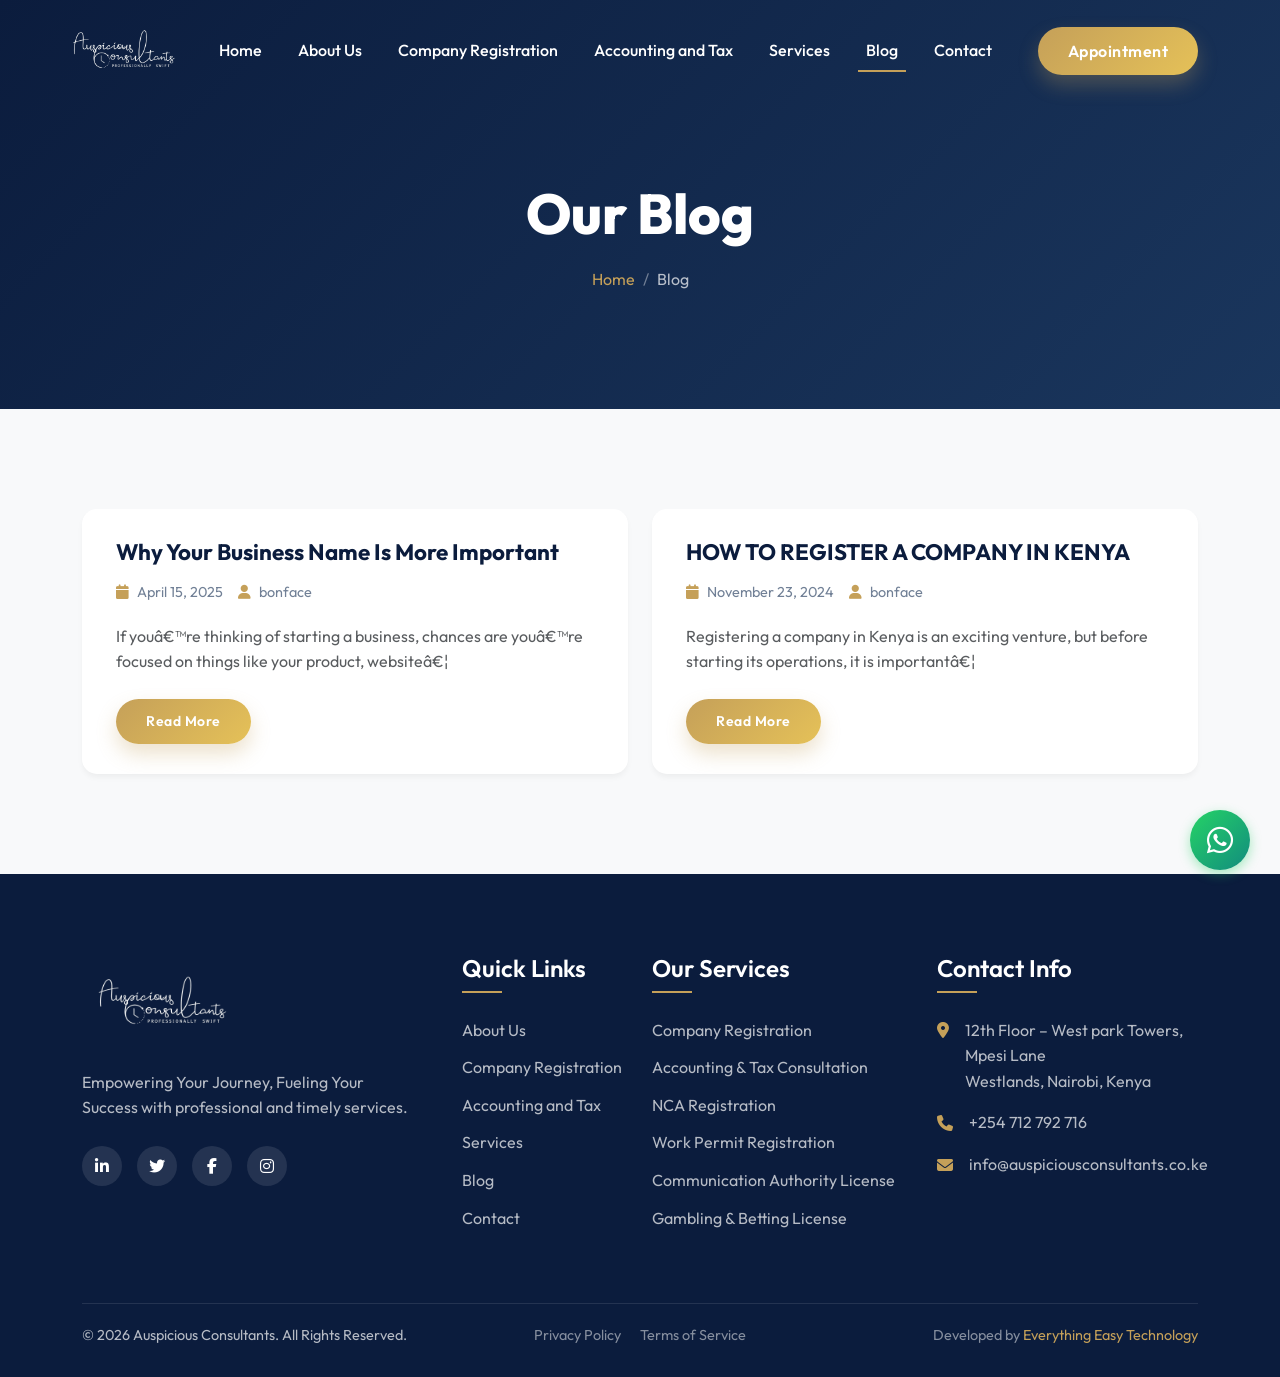
<file: blog.html>
﻿<!doctype html>
<html lang="en">
  <head>
    <meta charset="UTF-8" />
    <meta name="viewport" content="width=device-width, initial-scale=1.0" />
    <title>Blog | Auspicious Consultants</title>
    <link
      href="https://fonts.googleapis.com/css2?family=Outfit:wght@300;400;500;600;700;800&display=swap"
      rel="stylesheet"
    />
    <link
      href="https://cdn.jsdelivr.net/npm/bootstrap@5.3.0/dist/css/bootstrap.min.css"
      rel="stylesheet"
    />
    <link
      rel="stylesheet"
      href="https://cdnjs.cloudflare.com/ajax/libs/font-awesome/6.4.0/css/all.min.css"
    />
    <link href="https://unpkg.com/aos@2.3.1/dist/aos.css" rel="stylesheet" />
    <link rel="stylesheet" href="css/style.css" />
    <link rel="stylesheet" href="css/whatsapp.css" />
  </head>
  <body>
    <div id="nav-placeholder"></div>

    <!-- Page Header -->
    <section class="page-header">
      <div class="container">
        <h1 data-aos="fade-up">Our Blog</h1>
        <nav aria-label="breadcrumb" data-aos="fade-up" data-aos-delay="100">
          <ol class="breadcrumb">
            <li class="breadcrumb-item"><a href="index.html">Home</a></li>
            <li class="breadcrumb-item active" aria-current="page">Blog</li>
          </ol>
        </nav>
      </div>
    </section>

    <!-- Jobs Grid -->
    <section class="section-padding bg-light-gray">
      <div class="container">
        <div class="row g-4">
          <div class="col-lg-6" data-aos="fade-up">
            <div class="job-card">
              <h4 class="job-title">
                Why Your Business Name Is More Important
              </h4>
              <div class="job-meta">
                <span><i class="fa-solid fa-calendar"></i> April 15, 2025</span>
                <span><i class="fa-solid fa-user"></i> bonface</span>
              </div>
              <p class="text-muted mb-4">
                If youâ€™re thinking of starting a business, chances are
                youâ€™re focused on things like your product, websiteâ€¦
              </p>
              <a
                href="why-your-business-name-is-more-important.html"
                class="btn btn-premium btn-sm"
                >Read More</a
              >
            </div>
          </div>
          <div class="col-lg-6" data-aos="fade-up" data-aos-delay="100">
            <div class="job-card">
              <h4 class="job-title">HOW TO REGISTER A COMPANY IN KENYA</h4>
              <div class="job-meta">
                <span
                  ><i class="fa-solid fa-calendar"></i> November 23, 2024</span
                >
                <span><i class="fa-solid fa-user"></i> bonface</span>
              </div>
              <p class="text-muted mb-4">
                Registering a company in Kenya is an exciting venture, but
                before starting its operations, it is importantâ€¦
              </p>
              <a
                href="how-to-register-a-company-in-kenya.html"
                class="btn btn-premium btn-sm"
                >Read More</a
              >
            </div>
          </div>
          <!-- Additional jobs can be listed here -->
        </div>
      </div>
    </section>

    <div id="footer-placeholder"></div>

    <script src="https://cdn.jsdelivr.net/npm/bootstrap@5.3.0/dist/js/bootstrap.bundle.min.js"></script>
    <script src="https://unpkg.com/aos@2.3.1/dist/aos.js"></script>
    <script src="js/main.js"></script>
    <script src="js/whatsapp-button.js"></script>
  </body>
</html>
</file>
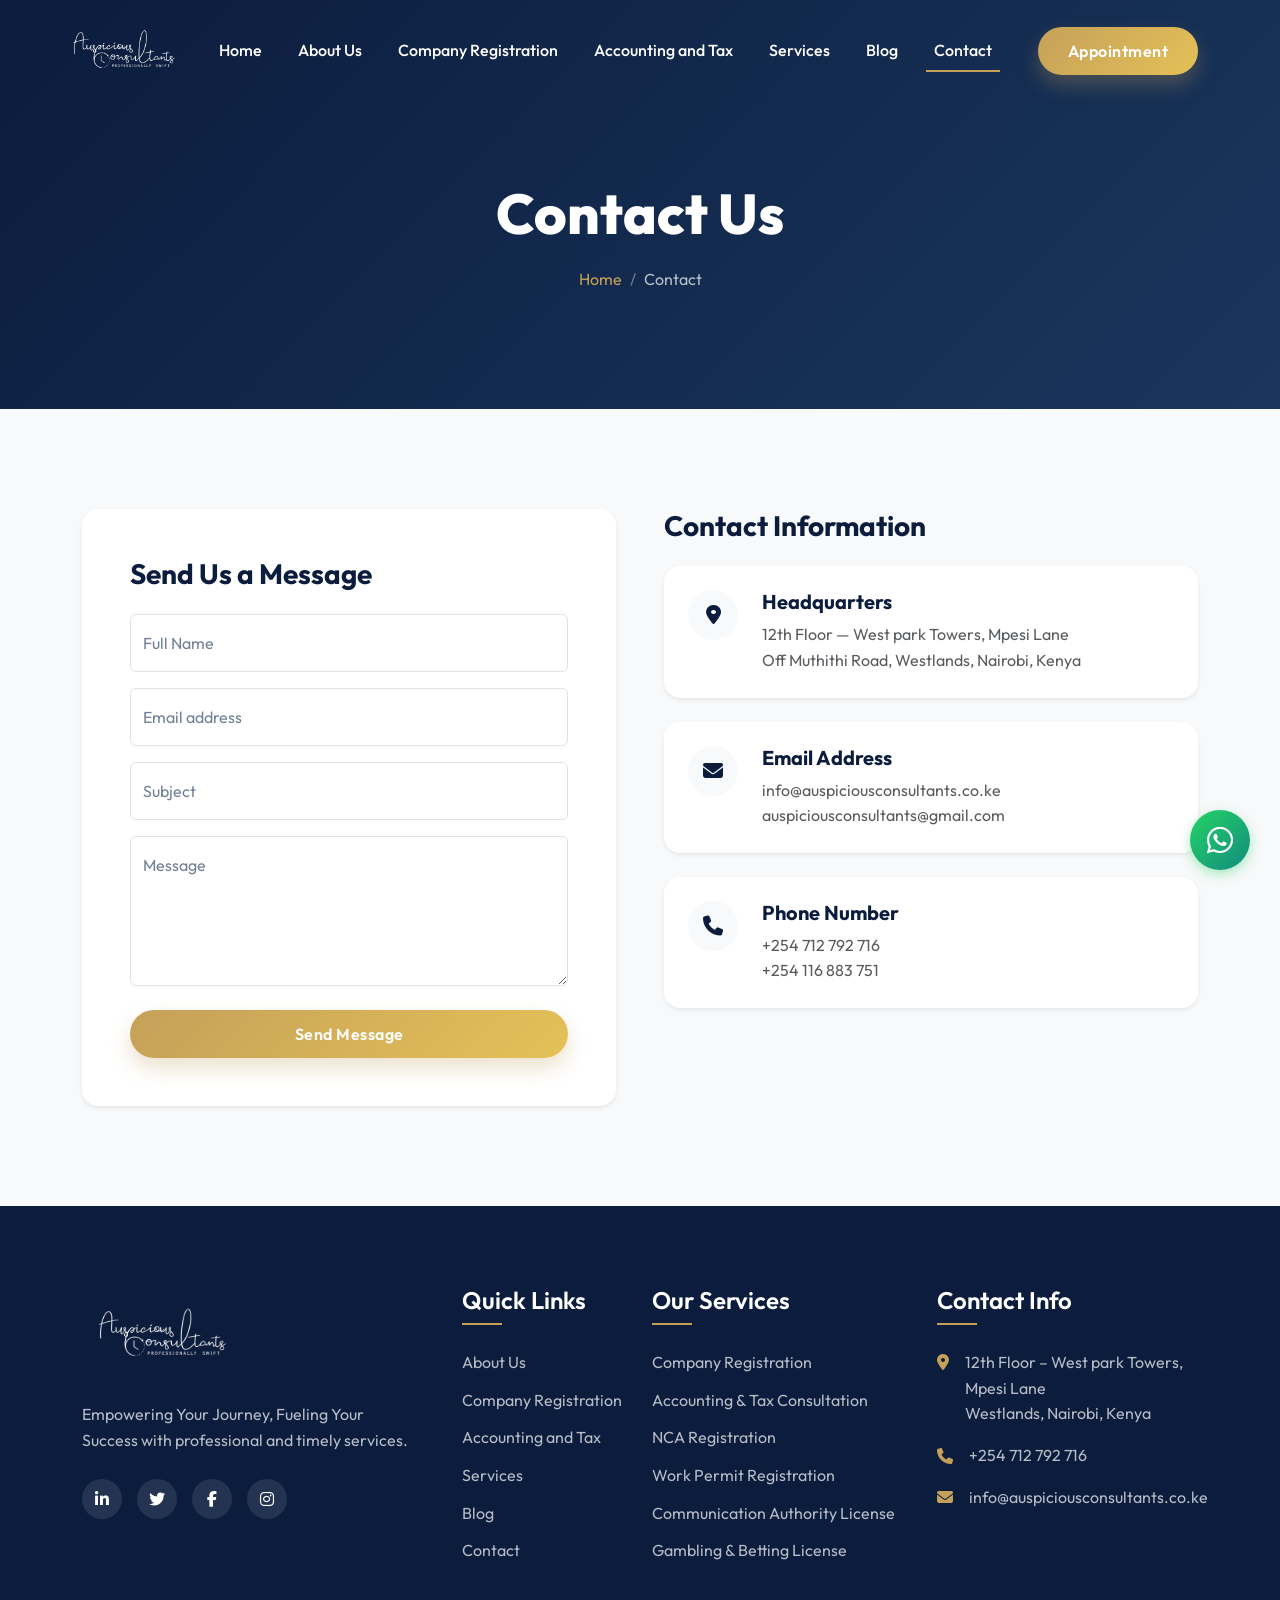
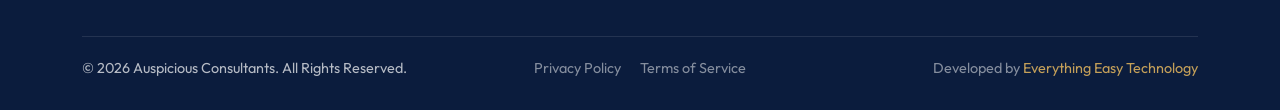
<file: contact.html>
<!doctype html>
<html lang="en">
  <head>
    <meta charset="UTF-8" />
    <meta name="viewport" content="width=device-width, initial-scale=1.0" />
    <title>Contact Us | Auspicious Consultants</title>
    <link
      href="https://fonts.googleapis.com/css2?family=Outfit:wght@300;400;500;600;700;800&display=swap"
      rel="stylesheet"
    />
    <link
      href="https://cdn.jsdelivr.net/npm/bootstrap@5.3.0/dist/css/bootstrap.min.css"
      rel="stylesheet"
    />
    <link
      rel="stylesheet"
      href="https://cdnjs.cloudflare.com/ajax/libs/font-awesome/6.4.0/css/all.min.css"
    />
    <link href="https://unpkg.com/aos@2.3.1/dist/aos.css" rel="stylesheet" />
    <link rel="stylesheet" href="css/style.css" />
    <link rel="stylesheet" href="css/whatsapp.css" />
  </head>
  <body>
    <div id="nav-placeholder"></div>

    <!-- Page Header -->
    <section class="page-header">
      <div class="container">
        <h1 data-aos="fade-up">Contact Us</h1>
        <nav aria-label="breadcrumb" data-aos="fade-up" data-aos-delay="100">
          <ol class="breadcrumb">
            <li class="breadcrumb-item"><a href="index.html">Home</a></li>
            <li class="breadcrumb-item active" aria-current="page">Contact</li>
          </ol>
        </nav>
      </div>
    </section>

    <!-- Contact Form & Details -->
    <section class="section-padding bg-light-gray">
      <div class="container">
        <div class="row g-5">
          <div class="col-lg-6" data-aos="fade-right">
            <div class="bg-white p-5 rounded-4 shadow-sm">
              <h3 class="mb-4 text-primary-theme">Send Us a Message</h3>
              <div id="form-alert" class="alert d-none mb-3" role="alert"></div>
              <form id="contactForm">
                <div class="form-floating mb-3">
                  <input
                    type="text"
                    class="form-control"
                    id="name"
                    placeholder="John Doe"
                  />
                  <label for="name">Full Name</label>
                </div>
                <div class="form-floating mb-3">
                  <input
                    type="email"
                    class="form-control"
                    id="email"
                    placeholder="name@example.com"
                  />
                  <label for="email">Email address</label>
                </div>
                <div class="form-floating mb-3">
                  <input
                    type="text"
                    class="form-control"
                    id="subject"
                    placeholder="Subject"
                  />
                  <label for="subject">Subject</label>
                </div>
                <div class="form-floating mb-4">
                  <textarea
                    class="form-control"
                    placeholder="Leave a message here"
                    id="message"
                    style="height: 150px"
                  ></textarea>
                  <label for="message">Message</label>
                </div>
                <button type="submit" class="btn btn-premium w-100">
                  Send Message
                </button>
              </form>
            </div>
          </div>
          <div class="col-lg-6" data-aos="fade-left">
            <h3 class="mb-4 text-primary-theme">Contact Information</h3>
            <div
              class="d-flex align-items-start mb-4 p-4 bg-white rounded-4 shadow-sm"
            >
              <div
                class="service-icon me-4"
                style="
                  width: 50px;
                  height: 50px;
                  font-size: 20px;
                  flex-shrink: 0;
                "
              >
                <i class="fa-solid fa-location-dot"></i>
              </div>
              <div>
                <h5 class="mb-2">Headquarters</h5>
                <p class="text-muted mb-0">
                  12th Floor &mdash; West park Towers, Mpesi Lane<br />Off
                  Muthithi Road, Westlands, Nairobi, Kenya
                </p>
              </div>
            </div>
            <div
              class="d-flex align-items-start mb-4 p-4 bg-white rounded-4 shadow-sm"
            >
              <div
                class="service-icon me-4"
                style="
                  width: 50px;
                  height: 50px;
                  font-size: 20px;
                  flex-shrink: 0;
                "
              >
                <i class="fa-solid fa-envelope"></i>
              </div>
              <div>
                <h5 class="mb-2">Email Address</h5>
                <p class="text-muted mb-0">
                  info@auspiciousconsultants.co.ke<br />auspiciousconsultants@gmail.com
                </p>
              </div>
            </div>
            <div
              class="d-flex align-items-start p-4 bg-white rounded-4 shadow-sm"
            >
              <div
                class="service-icon me-4"
                style="
                  width: 50px;
                  height: 50px;
                  font-size: 20px;
                  flex-shrink: 0;
                "
              >
                <i class="fa-solid fa-phone"></i>
              </div>
              <div>
                <h5 class="mb-2">Phone Number</h5>
                <p class="text-muted mb-0">
                  +254 712 792 716<br />+254 116 883 751
                </p>
              </div>
            </div>
          </div>
        </div>
      </div>
    </section>

    <div id="footer-placeholder"></div>

    <script src="https://cdn.jsdelivr.net/npm/bootstrap@5.3.0/dist/js/bootstrap.bundle.min.js"></script>
    <script src="https://unpkg.com/aos@2.3.1/dist/aos.js"></script>
    <script src="js/main.js"></script>

    <script>
      document
        .getElementById("contactForm")
        .addEventListener("submit", async function (e) {
          e.preventDefault();

          const form = this;
          const alertBox = document.getElementById("form-alert");
          const btn = form.querySelector('button[type="submit"]');

          // Reset state
          alertBox.className = "alert d-none mb-3";
          alertBox.textContent = "";
          btn.disabled = true;
          btn.innerHTML =
            '<span class="spinner-border spinner-border-sm me-2" role="status"></span>Sending...';

          const formData = new FormData();
          formData.append("name", form.querySelector("#name").value);
          formData.append("email", form.querySelector("#email").value);
          formData.append("subject", form.querySelector("#subject").value);
          formData.append("message", form.querySelector("#message").value);

          try {
            const response = await fetch("api/contact_submit.php", {
              method: "POST",
              body: formData,
            });
            const data = await response.json();

            if (data.success) {
              alertBox.className = "alert alert-success mb-3";
              alertBox.textContent = data.message;
              form.reset();
            } else {
              const msgs = data.errors ? data.errors.join(" ") : data.message;
              alertBox.className = "alert alert-danger mb-3";
              alertBox.textContent = msgs;
            }
          } catch (err) {
            alertBox.className = "alert alert-danger mb-3";
            alertBox.textContent =
              "Something went wrong. Please try again later.";
          } finally {
            btn.disabled = false;
            btn.innerHTML = "Send Message";
            alertBox.scrollIntoView({ behavior: "smooth", block: "center" });
          }
        });
    </script>
    <script src="js/whatsapp-button.js"></script>
  </body>
</html>
</file>
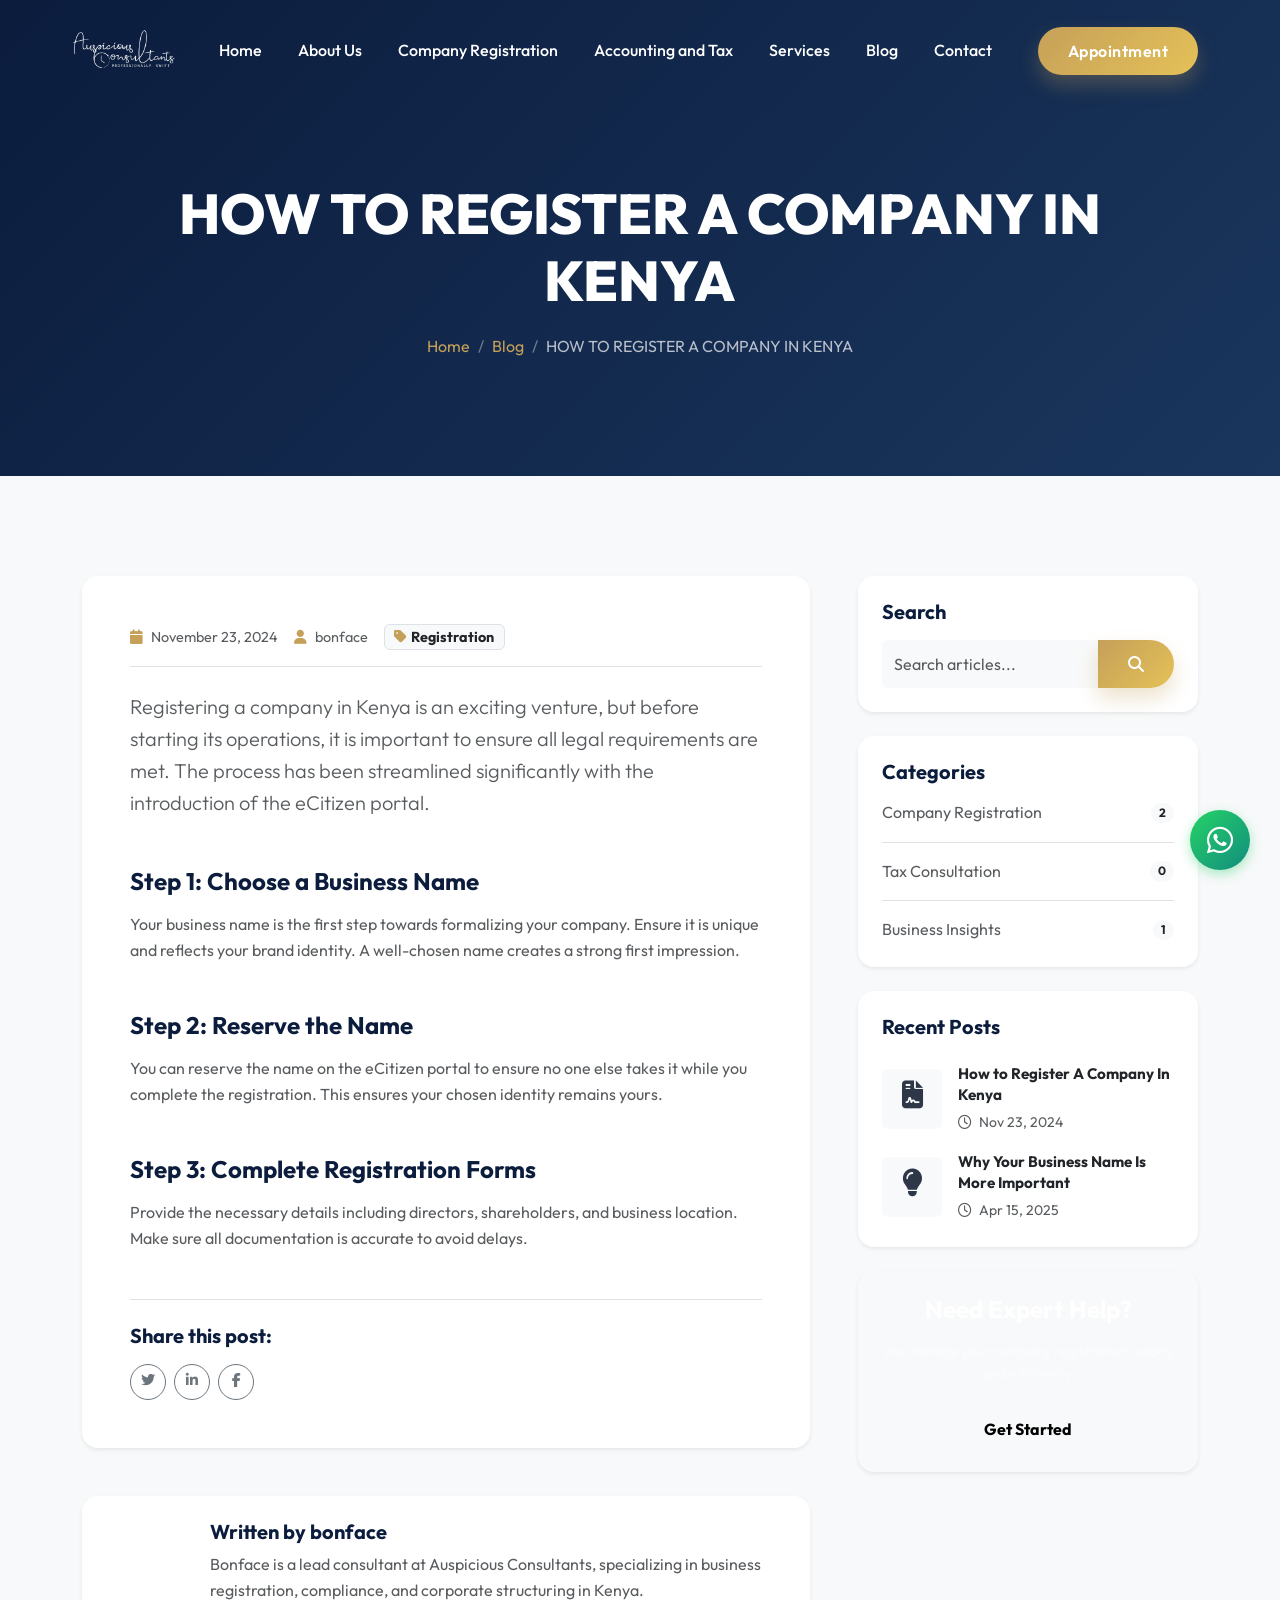
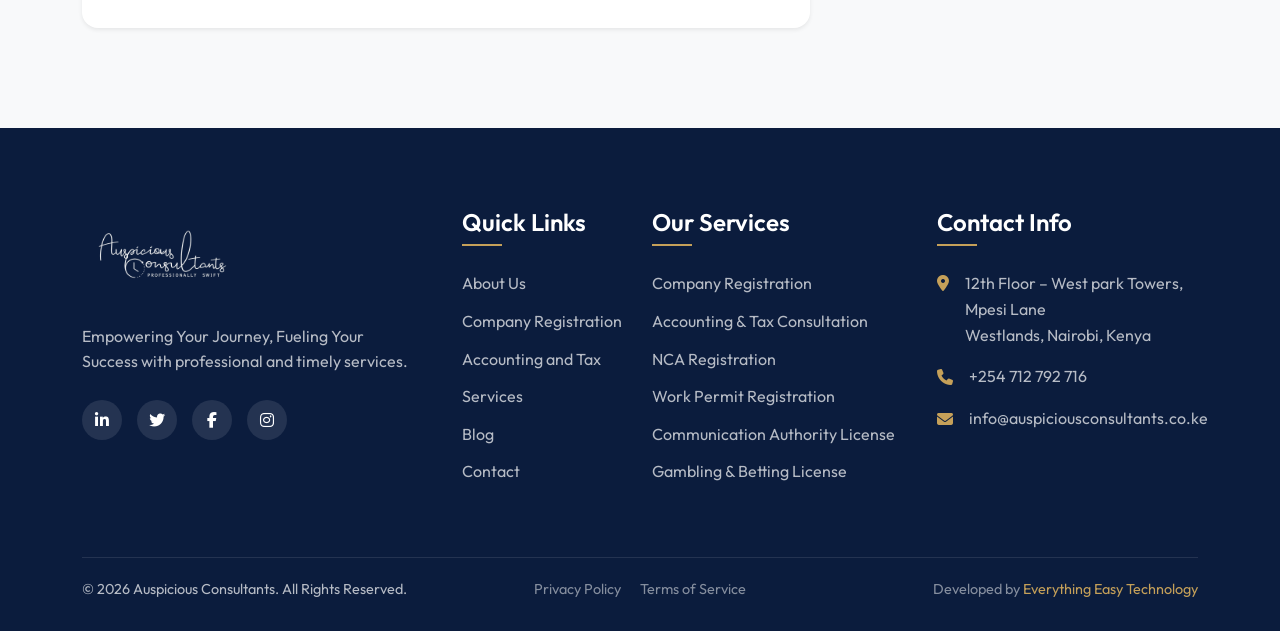
<file: how-to-register-a-company-in-kenya.html>
<!doctype html>
<html lang="en">
  <head>
    <meta charset="UTF-8" />
    <meta name="viewport" content="width=device-width, initial-scale=1.0" />
    <title>HOW TO REGISTER A COMPANY IN KENYA | Auspicious Consultants</title>
    <link
      href="https://fonts.googleapis.com/css2?family=Outfit:wght@300;400;500;600;700;800&display=swap"
      rel="stylesheet"
    />
    <link
      href="https://cdn.jsdelivr.net/npm/bootstrap@5.3.0/dist/css/bootstrap.min.css"
      rel="stylesheet"
    />
    <link
      rel="stylesheet"
      href="https://cdnjs.cloudflare.com/ajax/libs/font-awesome/6.4.0/css/all.min.css"
    />
    <link href="https://unpkg.com/aos@2.3.1/dist/aos.css" rel="stylesheet" />
    <link rel="stylesheet" href="css/style.css" />
    <link rel="stylesheet" href="css/whatsapp.css" />
  </head>
  <body>
    <div id="nav-placeholder"></div>

    <!-- Page Header -->
    <section class="page-header">
      <div class="container">
        <h1 data-aos="fade-up">HOW TO REGISTER A COMPANY IN KENYA</h1>
        <nav aria-label="breadcrumb" data-aos="fade-up" data-aos-delay="100">
          <ol class="breadcrumb">
            <li class="breadcrumb-item"><a href="index.html">Home</a></li>
            <li class="breadcrumb-item"><a href="blog.html">Blog</a></li>
            <li class="breadcrumb-item active" aria-current="page">
              HOW TO REGISTER A COMPANY IN KENYA
            </li>
          </ol>
        </nav>
      </div>
    </section>

    <!-- Blog Content -->
    <section class="section-padding bg-light-gray">
      <div class="container">
        <div class="row g-5">
          <!-- Main Article -->
          <div class="col-lg-8" data-aos="fade-up">
            <article class="bg-white p-5 rounded-4 shadow-sm mb-5 blog-article">
              <div
                class="job-meta mb-4 pb-3 border-bottom d-flex align-items-center gap-3"
              >
                <span class="text-muted"
                  ><i class="fa-solid fa-calendar text-premium"></i> November
                  23, 2024</span
                >
                <span class="text-muted"
                  ><i class="fa-solid fa-user text-premium"></i> bonface</span
                >
                <span class="badge bg-light text-dark border"
                  ><i class="fa-solid fa-tag me-1"></i> Registration</span
                >
              </div>

              <p class="lead text-muted mb-4">
                Registering a company in Kenya is an exciting venture, but
                before starting its operations, it is important to ensure all
                legal requirements are met. The process has been streamlined
                significantly with the introduction of the eCitizen portal.
              </p>

              <h4 class="mt-5 mb-3 fw-bold">Step 1: Choose a Business Name</h4>
              <p class="text-muted">
                Your business name is the first step towards formalizing your
                company. Ensure it is unique and reflects your brand identity. A
                well-chosen name creates a strong first impression.
              </p>

              <h4 class="mt-5 mb-3 fw-bold">Step 2: Reserve the Name</h4>
              <p class="text-muted">
                You can reserve the name on the eCitizen portal to ensure no one
                else takes it while you complete the registration. This ensures
                your chosen identity remains yours.
              </p>

              <h4 class="mt-5 mb-3 fw-bold">
                Step 3: Complete Registration Forms
              </h4>
              <p class="text-muted">
                Provide the necessary details including directors, shareholders,
                and business location. Make sure all documentation is accurate
                to avoid delays.
              </p>

              <div class="mt-5 pt-4 border-top">
                <h5 class="mb-3">Share this post:</h5>
                <div class="d-flex gap-2">
                  <a
                    href="#"
                    class="btn btn-outline-secondary btn-sm rounded-circle"
                    style="width: 36px; height: 36px"
                    ><i class="fa-brands fa-twitter mt-1"></i
                  ></a>
                  <a
                    href="#"
                    class="btn btn-outline-secondary btn-sm rounded-circle"
                    style="width: 36px; height: 36px"
                    ><i class="fa-brands fa-linkedin-in mt-1"></i
                  ></a>
                  <a
                    href="#"
                    class="btn btn-outline-secondary btn-sm rounded-circle"
                    style="width: 36px; height: 36px"
                    ><i class="fa-brands fa-facebook-f mt-1"></i
                  ></a>
                </div>
              </div>
            </article>

            <!-- Author Bio -->
            <div
              class="bg-white p-4 rounded-4 shadow-sm d-flex align-items-center flex-wrap flex-sm-nowrap gap-4"
              data-aos="fade-up"
            >
              <div
                class="bg-premium rounded-circle d-flex align-items-center justify-content-center text-white fw-bold flex-shrink-0"
                style="width: 80px; height: 80px; font-size: 32px"
              >
                B
              </div>
              <div>
                <h5 class="mb-2">Written by bonface</h5>
                <p class="text-muted mb-0">
                  Bonface is a lead consultant at Auspicious Consultants,
                  specializing in business registration, compliance, and
                  corporate structuring in Kenya.
                </p>
              </div>
            </div>
          </div>

          <!-- Sidebar -->
          <div class="col-lg-4" data-aos="fade-left">
            <div class="sidebar position-sticky" style="top: 100px">
              <!-- Search Widget -->
              <div class="widget bg-white p-4 rounded-4 shadow-sm mb-4">
                <h4 class="widget-title mb-3 fs-5 fw-bold">Search</h4>
                <form>
                  <div class="input-group">
                    <input
                      type="text"
                      class="form-control bg-light border-0"
                      placeholder="Search articles..."
                    />
                    <button class="btn btn-premium" type="button">
                      <i class="fa-solid fa-search"></i>
                    </button>
                  </div>
                </form>
              </div>

              <!-- Categories Widget -->
              <div class="widget bg-white p-4 rounded-4 shadow-sm mb-4">
                <h4 class="widget-title mb-3 fs-5 fw-bold">Categories</h4>
                <ul class="list-unstyled mb-0">
                  <li class="mb-3 pb-3 border-bottom">
                    <a
                      href="#"
                      class="text-decoration-none text-muted d-flex justify-content-between align-items-center hover-premium"
                      >Company Registration
                      <span class="badge bg-light text-dark rounded-pill"
                        >2</span
                      ></a
                    >
                  </li>
                  <li class="mb-3 pb-3 border-bottom">
                    <a
                      href="#"
                      class="text-decoration-none text-muted d-flex justify-content-between align-items-center hover-premium"
                      >Tax Consultation
                      <span class="badge bg-light text-dark rounded-pill"
                        >0</span
                      ></a
                    >
                  </li>
                  <li class="mb-0">
                    <a
                      href="#"
                      class="text-decoration-none text-muted d-flex justify-content-between align-items-center hover-premium"
                      >Business Insights
                      <span class="badge bg-light text-dark rounded-pill"
                        >1</span
                      ></a
                    >
                  </li>
                </ul>
              </div>

              <!-- Recent Posts Widget -->
              <div class="widget bg-white p-4 rounded-4 shadow-sm mb-4">
                <h4 class="widget-title mb-4 fs-5 fw-bold">Recent Posts</h4>
                <div class="d-flex mb-3 align-items-center">
                  <div
                    class="bg-light rounded p-2 me-3 text-center flex-shrink-0"
                    style="width: 60px; height: 60px"
                  >
                    <i
                      class="fa-solid fa-file-contract text-premium fs-3 mt-1"
                    ></i>
                  </div>
                  <div>
                    <h6
                      class="mb-1"
                      style="font-size: 0.95rem; line-height: 1.4"
                    >
                      <a
                        href="how-to-register-a-company-in-kenya.html"
                        class="text-decoration-none text-dark hover-premium"
                        >How to Register A Company In Kenya</a
                      >
                    </h6>
                    <small class="text-muted"
                      ><i class="fa-regular fa-clock me-1"></i> Nov 23,
                      2024</small
                    >
                  </div>
                </div>
                <div class="d-flex align-items-center">
                  <div
                    class="bg-light rounded p-2 me-3 text-center flex-shrink-0"
                    style="width: 60px; height: 60px"
                  >
                    <i class="fa-solid fa-lightbulb text-premium fs-3 mt-1"></i>
                  </div>
                  <div>
                    <h6
                      class="mb-1"
                      style="font-size: 0.95rem; line-height: 1.4"
                    >
                      <a
                        href="why-your-business-name-is-more-important.html"
                        class="text-decoration-none text-dark hover-premium"
                        >Why Your Business Name Is More Important</a
                      >
                    </h6>
                    <small class="text-muted"
                      ><i class="fa-regular fa-clock me-1"></i> Apr 15,
                      2025</small
                    >
                  </div>
                </div>
              </div>

              <!-- CTA Widget -->
              <div
                class="widget bg-premium p-4 rounded-4 shadow-sm text-center text-white"
              >
                <h4 class="mb-3 text-white">Need Expert Help?</h4>
                <p class="mb-4 text-white-50" style="font-size: 0.9rem">
                  We manage your company registration quickly and efficiently.
                </p>
                <a
                  href="company-registration.html"
                  class="btn btn-light w-100 fw-bold"
                  >Get Started</a
                >
              </div>
            </div>
          </div>
        </div>
      </div>
    </section>

    <div id="footer-placeholder"></div>

    <script src="https://cdn.jsdelivr.net/npm/bootstrap@5.3.0/dist/js/bootstrap.bundle.min.js"></script>
    <script src="https://unpkg.com/aos@2.3.1/dist/aos.js"></script>
    <script src="js/main.js"></script>
    <script src="js/whatsapp-button.js"></script>
  </body>
</html>
</file>
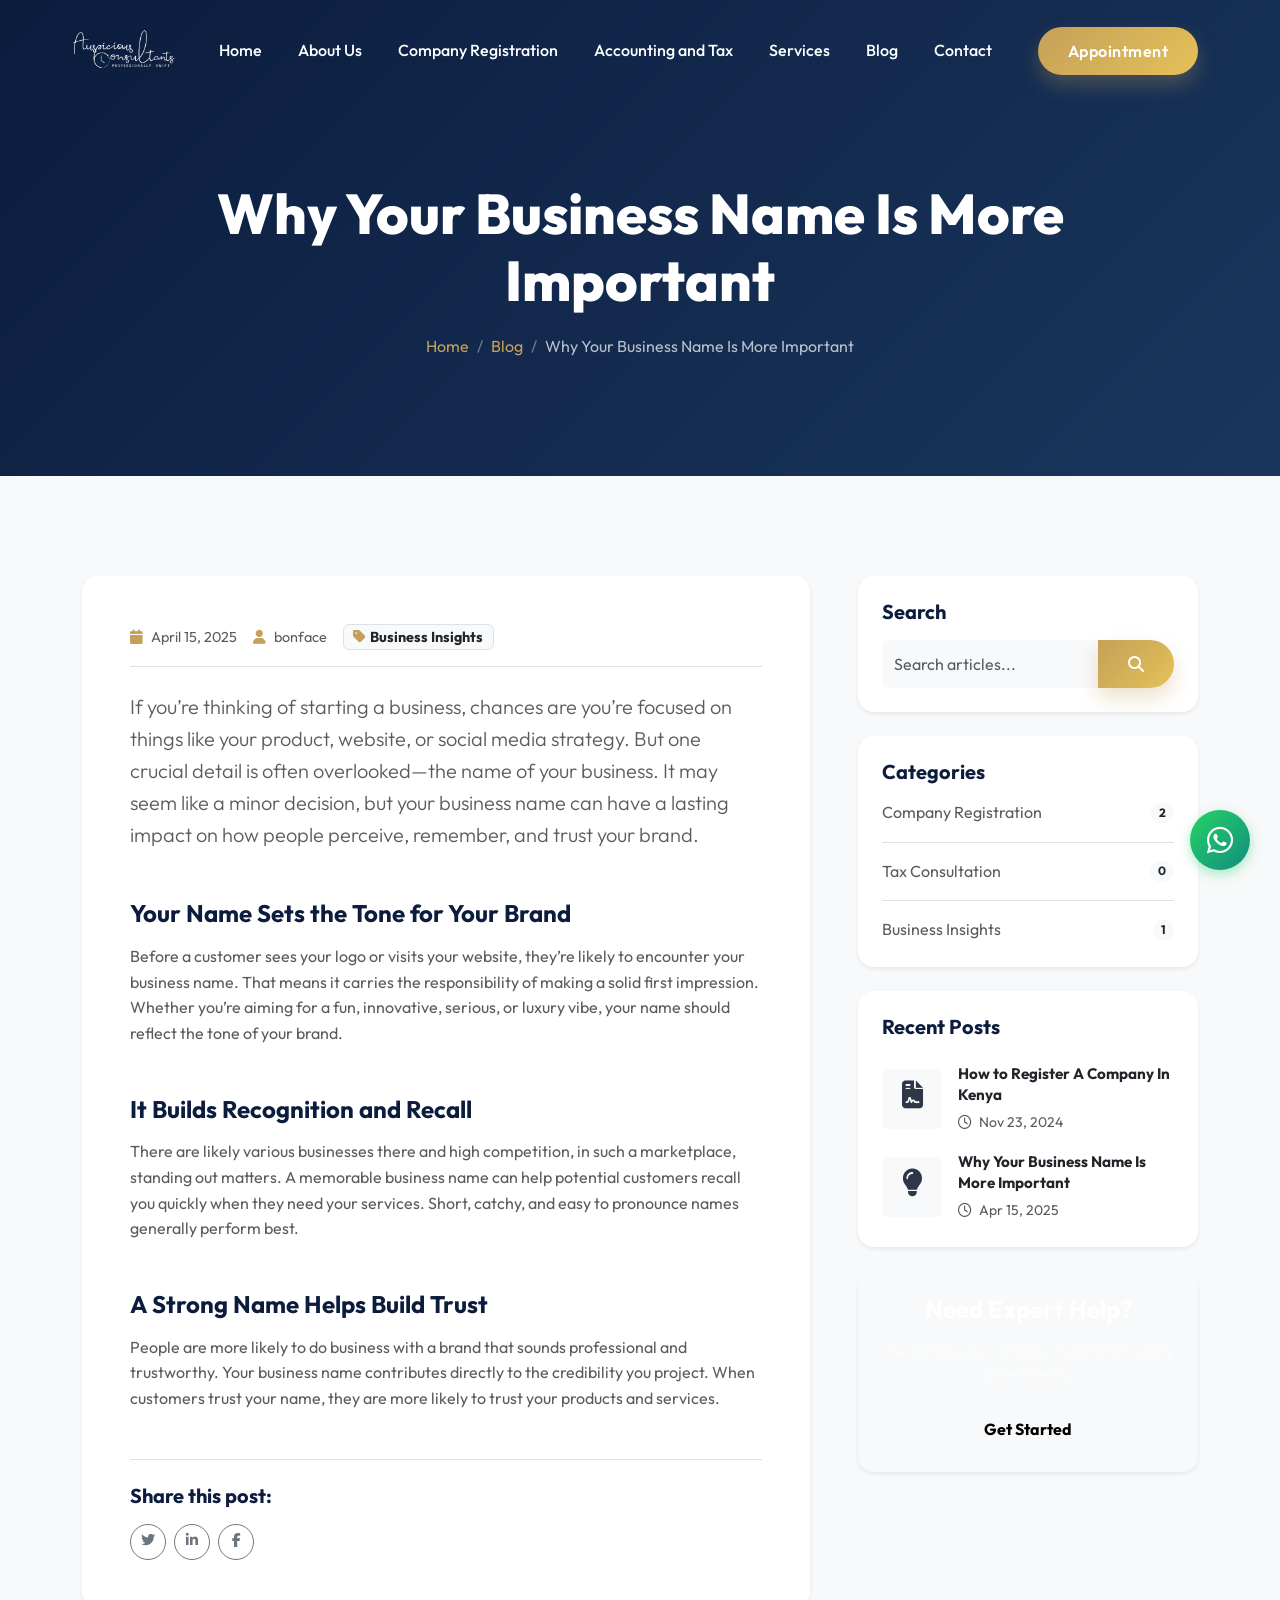
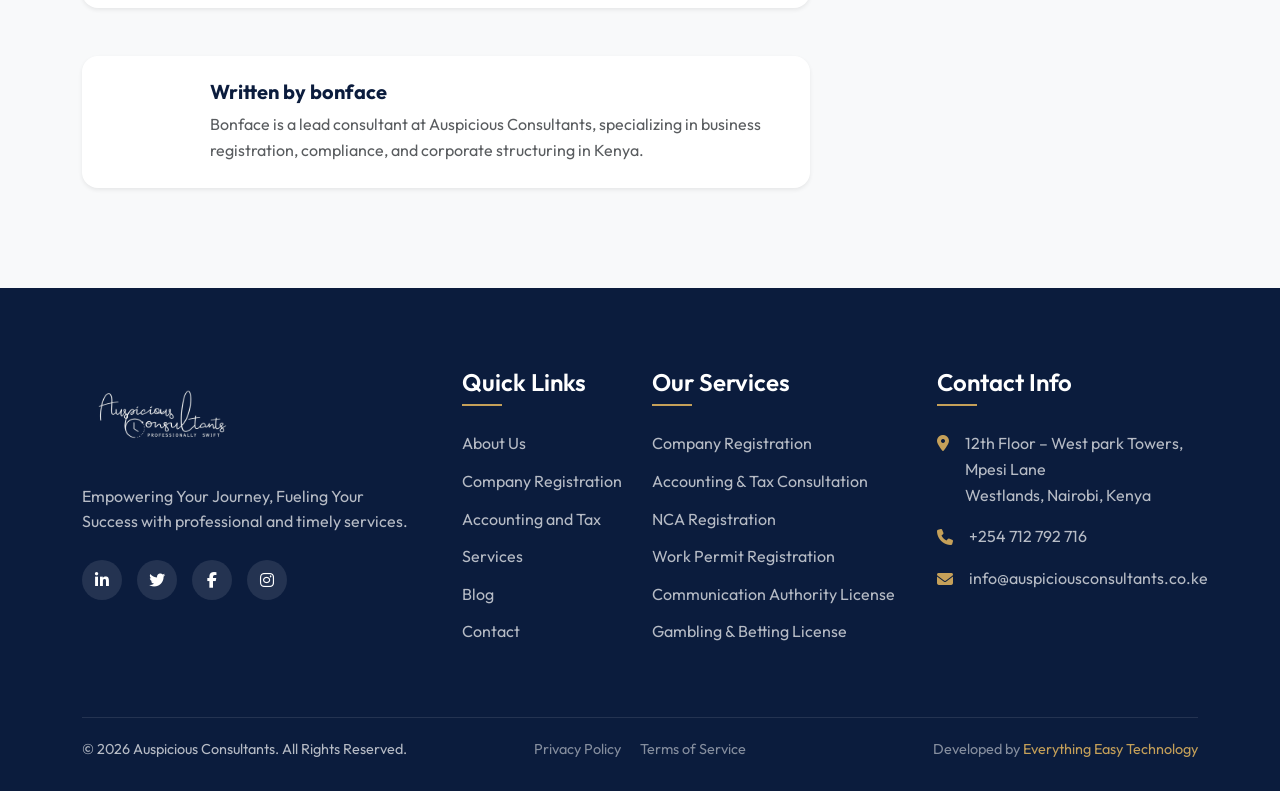
<file: why-your-business-name-is-more-important.html>
<!doctype html>
<html lang="en">
  <head>
    <meta charset="UTF-8" />
    <meta name="viewport" content="width=device-width, initial-scale=1.0" />
    <title>
      Why Your Business Name Is More Important | Auspicious Consultants
    </title>
    <link
      href="https://fonts.googleapis.com/css2?family=Outfit:wght@300;400;500;600;700;800&display=swap"
      rel="stylesheet"
    />
    <link
      href="https://cdn.jsdelivr.net/npm/bootstrap@5.3.0/dist/css/bootstrap.min.css"
      rel="stylesheet"
    />
    <link
      rel="stylesheet"
      href="https://cdnjs.cloudflare.com/ajax/libs/font-awesome/6.4.0/css/all.min.css"
    />
    <link href="https://unpkg.com/aos@2.3.1/dist/aos.css" rel="stylesheet" />
    <link rel="stylesheet" href="css/style.css" />
    <link rel="stylesheet" href="css/whatsapp.css" />
  </head>
  <body>
    <div id="nav-placeholder"></div>

    <!-- Page Header -->
    <section class="page-header">
      <div class="container">
        <h1 data-aos="fade-up">Why Your Business Name Is More Important</h1>
        <nav aria-label="breadcrumb" data-aos="fade-up" data-aos-delay="100">
          <ol class="breadcrumb">
            <li class="breadcrumb-item"><a href="index.html">Home</a></li>
            <li class="breadcrumb-item"><a href="blog.html">Blog</a></li>
            <li class="breadcrumb-item active" aria-current="page">
              Why Your Business Name Is More Important
            </li>
          </ol>
        </nav>
      </div>
    </section>

    <!-- Blog Content -->
    <section class="section-padding bg-light-gray">
      <div class="container">
        <div class="row g-5">
          <!-- Main Article -->
          <div class="col-lg-8" data-aos="fade-up">
            <article class="bg-white p-5 rounded-4 shadow-sm mb-5 blog-article">
              <div
                class="job-meta mb-4 pb-3 border-bottom d-flex align-items-center gap-3"
              >
                <span class="text-muted"
                  ><i class="fa-solid fa-calendar text-premium"></i> April 15,
                  2025</span
                >
                <span class="text-muted"
                  ><i class="fa-solid fa-user text-premium"></i> bonface</span
                >
                <span class="badge bg-light text-dark border"
                  ><i class="fa-solid fa-tag me-1"></i> Business Insights</span
                >
              </div>

              <p class="lead text-muted mb-4">
                If you’re thinking of starting a business, chances are you’re
                focused on things like your product, website, or social media
                strategy. But one crucial detail is often overlooked—the name of
                your business. It may seem like a minor decision, but your
                business name can have a lasting impact on how people perceive,
                remember, and trust your brand.
              </p>

              <h4 class="mt-5 mb-3 fw-bold">
                Your Name Sets the Tone for Your Brand
              </h4>
              <p class="text-muted">
                Before a customer sees your logo or visits your website, they’re
                likely to encounter your business name. That means it carries
                the responsibility of making a solid first impression. Whether
                you’re aiming for a fun, innovative, serious, or luxury vibe,
                your name should reflect the tone of your brand.
              </p>

              <h4 class="mt-5 mb-3 fw-bold">
                It Builds Recognition and Recall
              </h4>
              <p class="text-muted">
                There are likely various businesses there and high competition,
                in such a marketplace, standing out matters. A memorable
                business name can help potential customers recall you quickly
                when they need your services. Short, catchy, and easy to
                pronounce names generally perform best.
              </p>

              <h4 class="mt-5 mb-3 fw-bold">A Strong Name Helps Build Trust</h4>
              <p class="text-muted">
                People are more likely to do business with a brand that sounds
                professional and trustworthy. Your business name contributes
                directly to the credibility you project. When customers trust
                your name, they are more likely to trust your products and
                services.
              </p>

              <div class="mt-5 pt-4 border-top">
                <h5 class="mb-3">Share this post:</h5>
                <div class="d-flex gap-2">
                  <a
                    href="#"
                    class="btn btn-outline-secondary btn-sm rounded-circle"
                    style="width: 36px; height: 36px"
                    ><i class="fa-brands fa-twitter mt-1"></i
                  ></a>
                  <a
                    href="#"
                    class="btn btn-outline-secondary btn-sm rounded-circle"
                    style="width: 36px; height: 36px"
                    ><i class="fa-brands fa-linkedin-in mt-1"></i
                  ></a>
                  <a
                    href="#"
                    class="btn btn-outline-secondary btn-sm rounded-circle"
                    style="width: 36px; height: 36px"
                    ><i class="fa-brands fa-facebook-f mt-1"></i
                  ></a>
                </div>
              </div>
            </article>

            <!-- Author Bio -->
            <div
              class="bg-white p-4 rounded-4 shadow-sm d-flex align-items-center flex-wrap flex-sm-nowrap gap-4"
              data-aos="fade-up"
            >
              <div
                class="bg-premium rounded-circle d-flex align-items-center justify-content-center text-white fw-bold flex-shrink-0"
                style="width: 80px; height: 80px; font-size: 32px"
              >
                B
              </div>
              <div>
                <h5 class="mb-2">Written by bonface</h5>
                <p class="text-muted mb-0">
                  Bonface is a lead consultant at Auspicious Consultants,
                  specializing in business registration, compliance, and
                  corporate structuring in Kenya.
                </p>
              </div>
            </div>
          </div>

          <!-- Sidebar -->
          <div class="col-lg-4" data-aos="fade-left">
            <div class="sidebar position-sticky" style="top: 100px">
              <!-- Search Widget -->
              <div class="widget bg-white p-4 rounded-4 shadow-sm mb-4">
                <h4 class="widget-title mb-3 fs-5 fw-bold">Search</h4>
                <form>
                  <div class="input-group">
                    <input
                      type="text"
                      class="form-control bg-light border-0"
                      placeholder="Search articles..."
                    />
                    <button class="btn btn-premium" type="button">
                      <i class="fa-solid fa-search"></i>
                    </button>
                  </div>
                </form>
              </div>

              <!-- Categories Widget -->
              <div class="widget bg-white p-4 rounded-4 shadow-sm mb-4">
                <h4 class="widget-title mb-3 fs-5 fw-bold">Categories</h4>
                <ul class="list-unstyled mb-0">
                  <li class="mb-3 pb-3 border-bottom">
                    <a
                      href="#"
                      class="text-decoration-none text-muted d-flex justify-content-between align-items-center hover-premium"
                      >Company Registration
                      <span class="badge bg-light text-dark rounded-pill"
                        >2</span
                      ></a
                    >
                  </li>
                  <li class="mb-3 pb-3 border-bottom">
                    <a
                      href="#"
                      class="text-decoration-none text-muted d-flex justify-content-between align-items-center hover-premium"
                      >Tax Consultation
                      <span class="badge bg-light text-dark rounded-pill"
                        >0</span
                      ></a
                    >
                  </li>
                  <li class="mb-0">
                    <a
                      href="#"
                      class="text-decoration-none text-muted d-flex justify-content-between align-items-center hover-premium"
                      >Business Insights
                      <span class="badge bg-light text-dark rounded-pill"
                        >1</span
                      ></a
                    >
                  </li>
                </ul>
              </div>

              <!-- Recent Posts Widget -->
              <div class="widget bg-white p-4 rounded-4 shadow-sm mb-4">
                <h4 class="widget-title mb-4 fs-5 fw-bold">Recent Posts</h4>
                <div class="d-flex mb-3 align-items-center">
                  <div
                    class="bg-light rounded p-2 me-3 text-center flex-shrink-0"
                    style="width: 60px; height: 60px"
                  >
                    <i
                      class="fa-solid fa-file-contract text-premium fs-3 mt-1"
                    ></i>
                  </div>
                  <div>
                    <h6
                      class="mb-1"
                      style="font-size: 0.95rem; line-height: 1.4"
                    >
                      <a
                        href="how-to-register-a-company-in-kenya.html"
                        class="text-decoration-none text-dark hover-premium"
                        >How to Register A Company In Kenya</a
                      >
                    </h6>
                    <small class="text-muted"
                      ><i class="fa-regular fa-clock me-1"></i> Nov 23,
                      2024</small
                    >
                  </div>
                </div>
                <div class="d-flex align-items-center">
                  <div
                    class="bg-light rounded p-2 me-3 text-center flex-shrink-0"
                    style="width: 60px; height: 60px"
                  >
                    <i class="fa-solid fa-lightbulb text-premium fs-3 mt-1"></i>
                  </div>
                  <div>
                    <h6
                      class="mb-1"
                      style="font-size: 0.95rem; line-height: 1.4"
                    >
                      <a
                        href="why-your-business-name-is-more-important.html"
                        class="text-decoration-none text-dark hover-premium"
                        >Why Your Business Name Is More Important</a
                      >
                    </h6>
                    <small class="text-muted"
                      ><i class="fa-regular fa-clock me-1"></i> Apr 15,
                      2025</small
                    >
                  </div>
                </div>
              </div>

              <!-- CTA Widget -->
              <div
                class="widget bg-premium p-4 rounded-4 shadow-sm text-center text-white"
              >
                <h4 class="mb-3 text-white">Need Expert Help?</h4>
                <p class="mb-4 text-white-50" style="font-size: 0.9rem">
                  We manage your company registration quickly and efficiently.
                </p>
                <a
                  href="company-registration.html"
                  class="btn btn-light w-100 fw-bold"
                  >Get Started</a
                >
              </div>
            </div>
          </div>
        </div>
      </div>
    </section>

    <div id="footer-placeholder"></div>

    <script src="https://cdn.jsdelivr.net/npm/bootstrap@5.3.0/dist/js/bootstrap.bundle.min.js"></script>
    <script src="https://unpkg.com/aos@2.3.1/dist/aos.js"></script>
    <script src="js/main.js"></script>
    <script src="js/whatsapp-button.js"></script>
  </body>
</html>
</file>
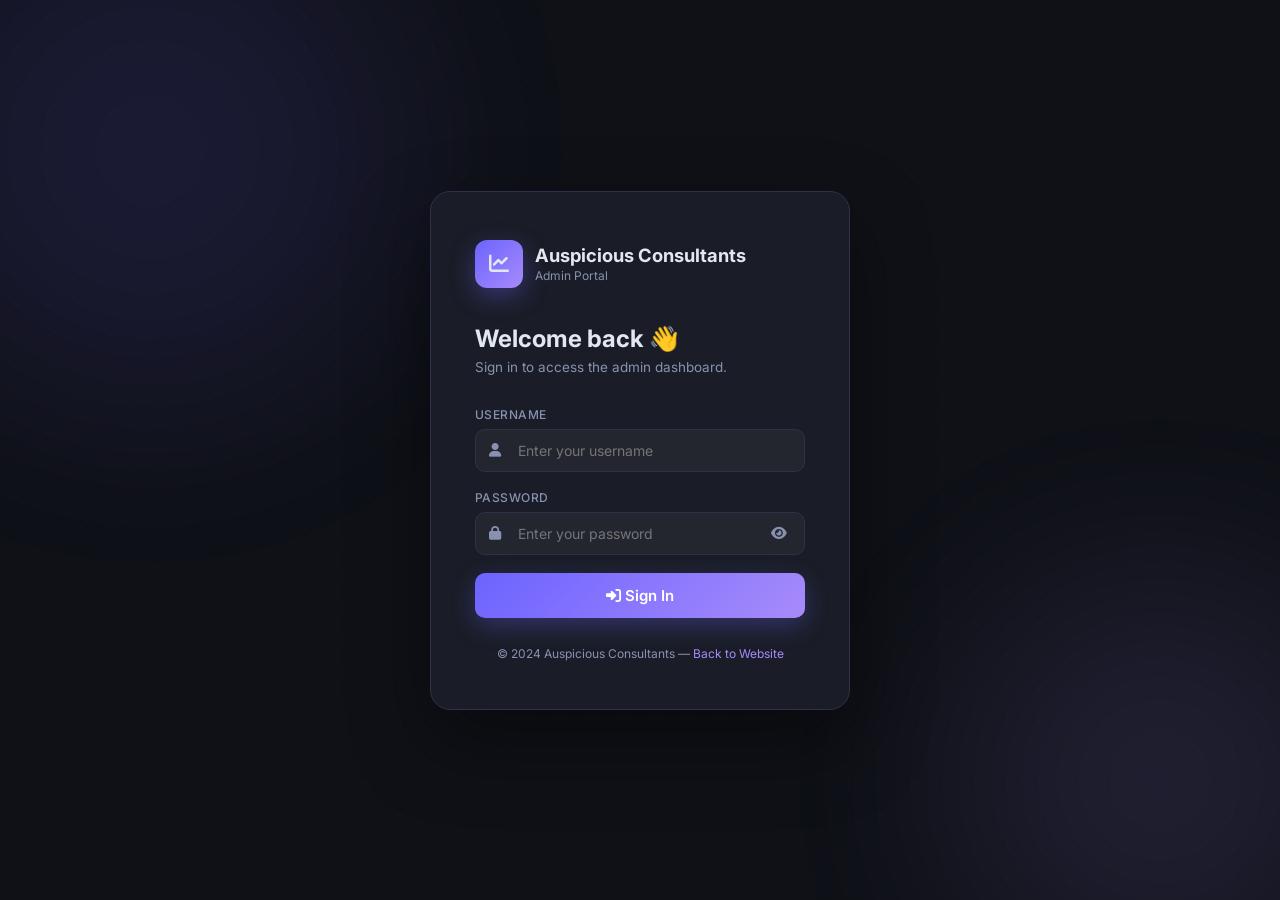
<file: admin/login.html>
<!DOCTYPE html>
<html lang="en">
<head>
    <meta charset="UTF-8">
    <meta name="viewport" content="width=device-width, initial-scale=1.0">
    <title>Admin Login | Auspicious Consultants</title>
    <link href="https://fonts.googleapis.com/css2?family=Inter:wght@300;400;500;600;700&display=swap" rel="stylesheet">
    <link rel="stylesheet" href="https://cdnjs.cloudflare.com/ajax/libs/font-awesome/6.4.0/css/all.min.css">
    <style>
        *, *::before, *::after { box-sizing: border-box; margin: 0; padding: 0; }

        :root {
            --bg:      #0f1117;
            --surface: #1a1d27;
            --border:  #2e3248;
            --accent:  #6c63ff;
            --accent2: #a78bfa;
            --red:     #ef4444;
            --text:    #e2e8f0;
            --muted:   #8892b0;
        }

        body {
            font-family: 'Inter', sans-serif;
            background: var(--bg);
            color: var(--text);
            min-height: 100vh;
            display: flex;
            align-items: center;
            justify-content: center;
            position: relative;
            overflow: hidden;
        }

        /* Animated background blobs */
        body::before, body::after {
            content: '';
            position: fixed;
            border-radius: 50%;
            filter: blur(100px);
            opacity: .12;
            animation: drift 12s ease-in-out infinite alternate;
            pointer-events: none;
        }
        body::before {
            width: 500px; height: 500px;
            background: var(--accent);
            top: -100px; left: -100px;
        }
        body::after {
            width: 400px; height: 400px;
            background: var(--accent2);
            bottom: -80px; right: -80px;
            animation-delay: -6s;
        }
        @keyframes drift {
            from { transform: translate(0, 0) scale(1); }
            to   { transform: translate(40px, 30px) scale(1.1); }
        }

        /* Grid dots overlay */
        .grid-bg {
            position: fixed; inset: 0; pointer-events: none;
            background-image:
                radial-gradient(circle, rgba(255,255,255,.04) 1px, transparent 1px);
            background-size: 32px 32px;
            z-index: 0;
        }

        /* Card */
        .card {
            position: relative; z-index: 1;
            background: var(--surface);
            border: 1px solid var(--border);
            border-radius: 20px;
            padding: 48px 44px;
            width: 100%;
            max-width: 420px;
            box-shadow: 0 32px 80px rgba(0,0,0,.4);
            animation: slideUp .4s ease;
        }
        @keyframes slideUp {
            from { opacity: 0; transform: translateY(30px); }
            to   { opacity: 1; transform: translateY(0); }
        }

        /* Logo */
        .logo {
            display: flex; align-items: center; gap: 12px;
            margin-bottom: 36px;
        }
        .logo-icon {
            width: 48px; height: 48px; border-radius: 12px;
            background: linear-gradient(135deg, var(--accent), var(--accent2));
            display: grid; place-items: center; font-size: 20px;
            box-shadow: 0 8px 24px rgba(108,99,255,.35);
        }
        .logo-text h1 { font-size: 1.15rem; font-weight: 700; line-height: 1.2; }
        .logo-text p  { font-size: 12px; color: var(--muted); margin-top: 2px; }

        .card-title {
            font-size: 1.5rem; font-weight: 700; margin-bottom: 6px;
        }
        .card-sub {
            font-size: 13.5px; color: var(--muted); margin-bottom: 32px;
        }

        /* Fields */
        .field { margin-bottom: 18px; }
        .field label {
            display: block; font-size: 12px; font-weight: 500;
            color: var(--muted); margin-bottom: 7px; letter-spacing: .04em;
            text-transform: uppercase;
        }
        .input-wrap {
            position: relative; display: flex; align-items: center;
        }
        .input-wrap i.prefix {
            position: absolute; left: 14px; color: var(--muted); font-size: 14px;
            pointer-events: none; transition: color .2s;
        }
        .input-wrap input {
            width: 100%;
            background: rgba(255,255,255,.04);
            border: 1px solid var(--border);
            color: var(--text);
            padding: 12px 14px 12px 42px;
            border-radius: 10px;
            font-family: inherit; font-size: 14px;
            outline: none; transition: border-color .2s, box-shadow .2s;
        }
        .input-wrap input:focus {
            border-color: var(--accent);
            box-shadow: 0 0 0 3px rgba(108,99,255,.15);
        }
        .input-wrap input:focus + .prefix-placeholder,
        .input-wrap:focus-within i.prefix { color: var(--accent); }

        .toggle-pw {
            position: absolute; right: 14px;
            background: none; border: none; color: var(--muted);
            cursor: pointer; font-size: 14px; padding: 4px;
            transition: color .2s;
        }
        .toggle-pw:hover { color: var(--text); }

        /* Error */
        .error-box {
            background: rgba(239,68,68,.1);
            border: 1px solid rgba(239,68,68,.3);
            border-radius: 10px; padding: 10px 14px;
            font-size: 13px; color: var(--red);
            display: none; align-items: center; gap: 8px;
            margin-bottom: 18px;
        }
        .error-box.show { display: flex; }

        /* Submit */
        .btn-login {
            width: 100%; padding: 13px;
            background: linear-gradient(135deg, var(--accent), var(--accent2));
            color: #fff; border: none; border-radius: 10px;
            font-family: inherit; font-size: 15px; font-weight: 600;
            cursor: pointer; transition: opacity .2s, transform .15s;
            display: flex; align-items: center; justify-content: center; gap: 8px;
            box-shadow: 0 8px 24px rgba(108,99,255,.3);
            margin-top: 8px;
        }
        .btn-login:hover   { opacity: .9; transform: translateY(-1px); }
        .btn-login:active  { transform: translateY(0); }
        .btn-login:disabled { opacity: .6; cursor: not-allowed; transform: none; }

        .spinner {
            width: 18px; height: 18px;
            border: 2px solid rgba(255,255,255,.3);
            border-top-color: #fff;
            border-radius: 50%;
            animation: spin .6s linear infinite;
            display: none;
        }
        @keyframes spin { to { transform: rotate(360deg); } }

        .footer-note {
            text-align: center; margin-top: 28px;
            font-size: 12px; color: var(--muted);
        }
        .footer-note a { color: var(--accent2); text-decoration: none; }
        .footer-note a:hover { text-decoration: underline; }
    </style>
</head>
<body>

<div class="grid-bg"></div>

<div class="card">

    <!-- Logo -->
    <div class="logo">
        <div class="logo-icon"><i class="fa-solid fa-chart-line"></i></div>
        <div class="logo-text">
            <h1>Auspicious Consultants</h1>
            <p>Admin Portal</p>
        </div>
    </div>

    <h2 class="card-title">Welcome back 👋</h2>
    <p class="card-sub">Sign in to access the admin dashboard.</p>

    <!-- Error -->
    <div class="error-box" id="error-box">
        <i class="fa-solid fa-circle-xmark"></i>
        <span id="error-msg">Invalid credentials.</span>
    </div>

    <!-- Form -->
    <form id="loginForm" autocomplete="off">

        <div class="field">
            <label for="username">Username</label>
            <div class="input-wrap">
                <i class="prefix fa-solid fa-user"></i>
                <input type="text" id="username" placeholder="Enter your username" required autocomplete="username">
            </div>
        </div>

        <div class="field">
            <label for="password">Password</label>
            <div class="input-wrap">
                <i class="prefix fa-solid fa-lock"></i>
                <input type="password" id="password" placeholder="Enter your password" required autocomplete="current-password">
                <button type="button" class="toggle-pw" id="togglePw" tabindex="-1">
                    <i class="fa-solid fa-eye" id="pw-icon"></i>
                </button>
            </div>
        </div>

        <button type="submit" class="btn-login" id="loginBtn">
            <span class="spinner" id="spinner"></span>
            <span id="btn-text"><i class="fa-solid fa-right-to-bracket"></i> Sign In</span>
        </button>
    </form>

    <div class="footer-note">
        &copy; 2024 Auspicious Consultants &mdash; <a href="../index.html">Back to Website</a>
    </div>
</div>

<script>
    // Redirect if already logged in
    (async () => {
        try {
            const res  = await fetch('../api/admin_auth.php');
            const data = await res.json();
            if (data.authenticated) window.location.replace('index.html');
        } catch (_) {}
    })();

    // Password toggle
    document.getElementById('togglePw').addEventListener('click', () => {
        const pw   = document.getElementById('password');
        const icon = document.getElementById('pw-icon');
        if (pw.type === 'password') {
            pw.type = 'text';
            icon.className = 'fa-solid fa-eye-slash';
        } else {
            pw.type = 'password';
            icon.className = 'fa-solid fa-eye';
        }
    });

    // Login submit
    document.getElementById('loginForm').addEventListener('submit', async function (e) {
        e.preventDefault();

        const errBox  = document.getElementById('error-box');
        const btn     = document.getElementById('loginBtn');
        const spinner = document.getElementById('spinner');
        const btnText = document.getElementById('btn-text');

        errBox.classList.remove('show');
        btn.disabled     = true;
        spinner.style.display = 'block';
        btnText.style.display = 'none';

        const username = document.getElementById('username').value.trim();
        const password = document.getElementById('password').value.trim();

        try {
            const res  = await fetch('../api/admin_login.php', {
                method: 'POST',
                headers: { 'Content-Type': 'application/json' },
                body: JSON.stringify({ username, password })
            });
            const data = await res.json();

            if (data.success) {
                btnText.innerHTML = '<i class="fa-solid fa-check"></i> Redirecting…';
                btnText.style.display = 'block';
                spinner.style.display = 'none';
                setTimeout(() => window.location.replace('index.html'), 600);
            } else {
                document.getElementById('error-msg').textContent = data.message;
                errBox.classList.add('show');
                btn.disabled          = false;
                spinner.style.display = 'none';
                btnText.style.display = 'block';
            }
        } catch (_) {
            document.getElementById('error-msg').textContent = 'Server error. Please try again.';
            errBox.classList.add('show');
            btn.disabled          = false;
            spinner.style.display = 'none';
            btnText.style.display = 'block';
        }
    });
</script>
</body>
</html>
</file>
<file: css/style.css>
:root {
  --primary-color: #0b1c3d; /* Deep Navy Blue */
  --secondary-color: #1a365d;
  --accent-color: #c5a059; /* Premium Gold */
  --accent-hover: #d4af37;
  --text-dark: #2d3748;
  --text-light: #718096;
  --bg-light: #f8f9fa; /* Soft Gray */
  --white: #ffffff;
  --glass-bg: rgba(255, 255, 255, 0.1);
  --glass-border: rgba(255, 255, 255, 0.2);
  --shadow-sm: 0 4px 6px -1px rgba(0, 0, 0, 0.05);
  --shadow-md: 0 10px 25px -5px rgba(0, 0, 0, 0.1);
  --shadow-lg: 0 25px 50px -12px rgba(0, 0, 0, 0.15);
  --transition: all 0.3s cubic-bezier(0.25, 0.8, 0.25, 1);
  --gradient-gold: linear-gradient(135deg, #c5a059 0%, #e5c158 100%);
  --gradient-dark: linear-gradient(135deg, #0b1c3d 0%, #1a365d 100%);
}

body,
html {
  font-family: "Outfit", sans-serif;
  color: var(--text-dark);
  background-color: var(--bg-light);
  line-height: 1.6;
  overflow-x: hidden !important;
  width: 100%;
  position: relative;
}

h1,
h2,
h3,
h4,
h5,
h6 {
  font-weight: 700;
  color: var(--primary-color);
  margin-bottom: 1rem;
}

a {
  text-decoration: none;
  color: var(--primary-color);
  transition: var(--transition);
}

a:hover {
  color: var(--accent-color);
}

/* Utilities */
.text-primary-theme {
  color: var(--primary-color) !important;
}
.text-accent {
  color: var(--accent-color) !important;
}
.bg-primary-theme {
  background-color: var(--primary-color) !important;
}
.bg-accent {
  background-color: var(--accent-color) !important;
}
.bg-light-gray {
  background-color: var(--bg-light) !important;
}
.section-padding {
  padding: 100px 0;
}

/* Buttons */
.btn-premium {
  background: var(--gradient-gold);
  color: var(--white);
  border: none;
  padding: 12px 30px;
  border-radius: 50px;
  font-weight: 600;
  letter-spacing: 0.5px;
  transition: var(--transition);
  box-shadow: 0 10px 20px rgba(197, 160, 89, 0.3);
  position: relative;
  overflow: hidden;
  z-index: 1;
}

.btn-premium::before {
  content: "";
  position: absolute;
  top: 0;
  left: 0;
  right: 0;
  bottom: 0;
  background: linear-gradient(135deg, #e5c158 0%, #c5a059 100%);
  z-index: -1;
  transition: opacity 0.3s ease;
  opacity: 0;
}

.btn-premium:hover {
  color: var(--white);
  transform: translateY(-3px);
  box-shadow: 0 15px 25px rgba(197, 160, 89, 0.4);
}

.btn-premium:hover::before {
  opacity: 1;
}

.btn-outline-premium {
  background: transparent;
  color: var(--primary-color);
  border: 2px solid var(--accent-color);
  padding: 10px 28px;
  border-radius: 50px;
  font-weight: 600;
  transition: var(--transition);
}

.btn-outline-premium:hover {
  background: var(--accent-color);
  color: var(--white);
  transform: translateY(-3px);
}

/* Navbar */
.navbar {
  transition: var(--transition);
  padding: 20px 0;
  background: transparent;
  z-index: 1030;
}

.navbar.scrolled {
  background: rgba(255, 255, 255, 0.95);
  padding: 5px 0;
  box-shadow: var(--shadow-sm);
}

.navbar-brand {
  font-size: 1.8rem;
  font-weight: 800;
  color: var(--white) !important;
  letter-spacing: 1px;
}

.navbar.scrolled .navbar-brand {
  color: var(--primary-color) !important;
}

.navbar-brand span {
  color: var(--accent-color);
}

.navbar-logo.logo-white {
  transform: scale(1.6);
}

/* Mobile Navbar - Remove scaling */
@media (max-width: 991px) {
  .navbar-logo.logo-white {
    transform: scale(1);
  }

  .navbar {
    padding: 1px 0;
  }

  .offcanvas-body {
    overflow-y: auto;
    min-height: 100svh;
  }
}

.nav-link {
  color: var(--white) !important;
  font-weight: 500;
  margin: 0 10px;
  position: relative;
}

.navbar.scrolled .nav-link {
  color: var(--primary-color) !important;
}

.nav-link::after {
  content: "";
  position: absolute;
  width: 0;
  height: 2px;
  bottom: 0;
  left: 50%;
  background-color: var(--accent-color);
  transition: all 0.3s ease;
  transform: translateX(-50%);
}

.nav-link:hover::after,
.nav-link.active::after {
  width: 100%;
}

.navbar.scrolled .nav-link:hover,
.navbar.scrolled .nav-link.active {
  color: var(--accent-color) !important;
}

/* Hero Section */
.hero {
  position: relative;
  height: 100vh;
  min-height: 800px;
  background: var(--gradient-dark);
  display: flex;
  align-items: center;
  overflow: hidden;
  color: var(--white);
}

.hero::after {
  content: "";
  position: absolute;
  top: 0;
  right: 0;
  bottom: 0;
  left: 0;
  background: url("https://images.unsplash.com/photo-1497366216548-37526070297c?auto=format&fit=crop&q=80&w=1920")
    center/cover no-repeat;
  opacity: 0.15;
  mix-blend-mode: luminosity;
}

.hero-content {
  position: relative;
  z-index: 2;
}

.hero-subtitle {
  color: var(--accent-color);
  font-weight: 600;
  letter-spacing: 2px;
  text-transform: uppercase;
  margin-bottom: 20px;
  display: inline-block;
}

.hero-title {
  font-size: 4.5rem;
  font-weight: 800;
  line-height: 1.1;
  margin-bottom: 30px;
  color: var(--white);
}

.hero-text {
  font-size: 1.2rem;
  color: rgba(255, 255, 255, 0.8);
  margin-bottom: 40px;
  max-width: 500px;
}

/* Hero Right Side - Glassmorphism cards */
.hero-visual {
  position: relative;
  z-index: 2;
  height: 500px;
  display: flex;
  align-items: center;
  justify-content: center;
  /* background: red; */
}

.glass-card {
  background: var(--glass-bg);
  backdrop-filter: blur(12px);
  -webkit-backdrop-filter: blur(12px);
  border: 1px solid var(--glass-border);
  border-radius: 24px;
  padding: 30px;
  box-shadow: 0 30px 60px rgba(0, 0, 0, 0.3);
  position: absolute;
  transition: transform 0.5s ease;
}

.glass-card:hover {
  transform: translateY(-10px);
}

.gc-1 {
  top: 10%;
  left: 0;
  width: 280px;
  animation: float 6s ease-in-out infinite;
}

.gc-2 {
  bottom: 0%;
  right: 60%;
  width: 250px;
  animation: float 8s ease-in-out infinite alternate;
}

.gc-3 {
  top: 40%;
  left: 40%;
  width: 320px;
  z-index: 3;
  animation: float 7s ease-in-out infinite reverse;
}

.glass-icon {
  width: 60px;
  height: 60px;
  background: rgba(255, 255, 255, 0.15);
  border-radius: 50%;
  display: flex;
  align-items: center;
  justify-content: center;
  font-size: 24px;
  color: var(--accent-color);
  margin-bottom: 20px;
}

@keyframes float {
  0% {
    transform: translateY(0px);
  }
  50% {
    transform: translateY(-20px);
  }
  100% {
    transform: translateY(0px);
  }
}

.hover-lift {
  transition: transform 0.3s ease;
}

.hover-lift:hover {
  transform: translateY(-10px);
}

/* Section Titles */
.section-title {
  position: relative;
  margin-bottom: 50px;
}

.section-subtitle {
  color: var(--accent-color);
  font-weight: 600;
  text-transform: uppercase;
  letter-spacing: 2px;
  margin-bottom: 10px;
  display: block;
  font-size: 0.9rem;
}

.section-title h2 {
  font-size: 2.8rem;
  font-weight: 800;
  color: var(--primary-color);
}

/* Companies Slider */
.trusted-by {
  background: var(--white);
  padding: 60px 0;
  border-bottom: 1px solid rgba(0, 0, 0, 0.05);
}

.logo-slider {
  display: flex;
  align-items: center;
  justify-content: space-between;
  opacity: 0.6;
  filter: grayscale(100%);
  transition: var(--transition);
}

.logo-slider:hover {
  opacity: 1;
  filter: grayscale(0%);
}

.logo-slider img {
  max-height: 40px;
  width: auto;
  margin: 0 20px;
  transition: all 0.3s ease;
}

.logo-slider img:hover {
  transform: scale(1.1);
  filter: grayscale(0%);
  opacity: 1;
}

/* About Section */
.about-image {
  position: relative;
  border-radius: 20px;
  overflow: hidden;
  box-shadow: var(--shadow-lg);
}

.about-image img {
  width: 100%;
  display: block;
  transition: transform 0.5s ease;
}

.about-image:hover img {
  transform: scale(1.05);
}

.experience-badge {
  position: absolute;
  bottom: -30px;
  right: -30px;
  background: var(--gradient-gold);
  color: var(--white);
  padding: 40px;
  border-radius: 50%;
  text-align: center;
  box-shadow: 0 15px 30px rgba(197, 160, 89, 0.4);
  z-index: 2;
  width: 180px;
  height: 180px;
  display: flex;
  flex-direction: column;
  justify-content: center;
  align-items: center;
}

.experience-badge h3 {
  font-size: 3rem;
  font-weight: 800;
  color: var(--white);
  margin: 0;
  line-height: 1;
}

.experience-badge p {
  font-size: 1rem;
  font-weight: 600;
  margin: 0;
  text-transform: uppercase;
  letter-spacing: 1px;
}

/* Services */
.service-card {
  background: var(--white);
  border-radius: 20px;
  padding: 40px 30px;
  box-shadow: var(--shadow-sm);
  transition: var(--transition);
  position: relative;
  z-index: 1;
  overflow: hidden;
  height: 100%;
  border: 1px solid rgba(0, 0, 0, 0.05);
}

.service-card::before {
  content: "";
  position: absolute;
  top: 0;
  left: 0;
  right: 0;
  height: 4px;
  background: var(--gradient-gold);
  transform: scaleX(0);
  transform-origin: left;
  transition: transform 0.4s ease;
}

.service-card:hover {
  transform: translateY(-10px);
  box-shadow: var(--shadow-lg);
}

.service-card:hover::before {
  transform: scaleX(1);
}

.service-icon {
  width: 70px;
  height: 70px;
  background: var(--bg-light);
  border-radius: 50%;
  display: flex;
  align-items: center;
  justify-content: center;
  font-size: 30px;
  color: var(--primary-color);
  margin-bottom: 25px;
  transition: var(--transition);
}

.service-card:hover .service-icon {
  background: var(--primary-color);
  color: var(--white);
}

.service-card h4 {
  font-weight: 700;
  margin-bottom: 15px;
}

.service-card p {
  color: var(--text-light);
  margin-bottom: 25px;
}

.service-link {
  color: var(--accent-color);
  font-weight: 600;
  display: inline-flex;
  align-items: center;
}

.service-link i {
  margin-left: 5px;
  transition: transform 0.3s ease;
}

.service-card:hover .service-link i {
  transform: translateX(5px);
}

/* Industries Section */
.industry-card {
  position: relative;
  border-radius: 20px;
  overflow: hidden;
  height: 300px;
  margin-bottom: 30px;
  box-shadow: var(--shadow-md);
}

.industry-card img {
  width: 100%;
  height: 100%;
  object-fit: cover;
  transition: transform 0.7s ease;
}

.industry-overlay {
  position: absolute;
  top: 0;
  left: 0;
  right: 0;
  bottom: 0;
  background: linear-gradient(
    to top,
    rgba(11, 28, 61, 0.9) 0%,
    rgba(11, 28, 61, 0.2) 100%
  );
  display: flex;
  flex-direction: column;
  justify-content: flex-end;
  padding: 30px;
  color: var(--white);
  transition: var(--transition);
}

.industry-card:hover img {
  transform: scale(1.1);
}

.industry-card:hover .industry-overlay {
  background: linear-gradient(
    to top,
    rgba(11, 28, 61, 0.95) 0%,
    rgba(197, 160, 89, 0.6) 100%
  );
}

.industry-overlay h4 {
  color: var(--white);
  margin-bottom: 5px;
  transform: translateY(10px);
  transition: all 0.4s ease;
}

.industry-overlay i {
  font-size: 30px;
  color: var(--accent-color);
  margin-bottom: 15px;
  opacity: 0;
  transform: translateY(20px);
  transition: all 0.4s ease 0.1s;
}

.industry-card:hover .industry-overlay h4 {
  transform: translateY(0);
}

.industry-card:hover .industry-overlay i {
  opacity: 1;
  transform: translateY(0);
}

/* Countries Section */
.country-card {
  background: var(--white);
  border-radius: 20px;
  overflow: hidden;
  box-shadow: var(--shadow-sm);
  transition: var(--transition);
  text-align: center;
  padding: 40px 20px;
  margin-bottom: 30px;
}

.country-card:hover {
  transform: translateY(-10px);
  box-shadow: var(--shadow-md);
  border-color: var(--accent-color);
}

.country-flag {
  width: 80px;
  height: 80px;
  border-radius: 50%;
  object-fit: cover;
  margin: 0 auto 20px;
  border: 3px solid var(--bg-light);
  box-shadow: 0 5px 15px rgba(0, 0, 0, 0.1);
  transition: transform 0.4s ease;
}

.country-card:hover .country-flag {
  transform: scale(1.1);
  border-color: var(--accent-color);
}

/* Timeline */
.timeline {
  position: relative;
  max-width: 1200px;
  margin: 0 auto;
  display: flex;
  justify-content: space-between;
}

.timeline::before {
  content: "";
  position: absolute;
  top: 40px;
  left: 0;
  width: 100%;
  height: 4px;
  background: var(--bg-light);
  z-index: 1;
}

.timeline-step {
  position: relative;
  z-index: 2;
  width: 16%;
  text-align: center;
}

.timeline-icon {
  width: 80px;
  height: 80px;
  background: var(--white);
  border: 4px solid var(--primary-color);
  border-radius: 50%;
  display: flex;
  align-items: center;
  justify-content: center;
  font-size: 30px;
  color: var(--primary-color);
  margin: 0 auto 20px;
  transition: var(--transition);
  box-shadow: var(--shadow-md);
}

.timeline-step:hover .timeline-icon {
  background: var(--primary-color);
  color: var(--white);
  border-color: var(--accent-color);
  transform: scale(1.1);
}

.timeline-content h5 {
  font-weight: 700;
  margin-bottom: 10px;
}

.timeline-content p {
  font-size: 0.9rem;
  color: var(--text-light);
}

/* Featured Jobs */
.job-card {
  background: var(--white);
  border-radius: 15px;
  padding: 30px;
  box-shadow: var(--shadow-sm);
  transition: var(--transition);
  border-left: 4px solid transparent;
}

.job-card:hover {
  transform: translateX(10px);
  box-shadow: var(--shadow-md);
  border-left-color: var(--accent-color);
}

.job-title {
  font-size: 1.4rem;
  font-weight: 700;
  margin-bottom: 15px;
  color: var(--primary-color);
}

.job-meta {
  display: flex;
  flex-wrap: wrap;
  gap: 15px;
  margin-bottom: 20px;
}

.job-meta span {
  display: flex;
  align-items: center;
  color: var(--text-light);
  font-size: 0.9rem;
}

.job-meta i {
  color: var(--accent-color);
  margin-right: 8px;
}

/* Why Choose Us */
.feature-card {
  text-align: center;
  padding: 40px 20px;
  background: var(--white);
  border-radius: 20px;
  box-shadow: var(--shadow-sm);
  transition: var(--transition);
}

.feature-card:hover {
  transform: translateY(-10px);
  box-shadow: var(--shadow-md);
}

.feature-icon {
  width: 80px;
  height: 80px;
  background: rgba(197, 160, 89, 0.1);
  border-radius: 50%;
  display: flex;
  align-items: center;
  justify-content: center;
  font-size: 35px;
  color: var(--accent-color);
  margin: 0 auto 20px;
  transition: var(--transition);
}

.feature-card:hover .feature-icon {
  background: var(--accent-color);
  color: var(--white);
  transform: rotateY(180deg);
}

/* CTA Section */
.cta-section {
  background: var(--gradient-dark);
  padding: 100px 0;
  position: relative;
  overflow: hidden;
  color: var(--white);
}

.cta-section::after {
  content: "";
  position: absolute;
  top: 0;
  left: 0;
  right: 0;
  bottom: 0;
  background: url("https://images.unsplash.com/photo-1497366216548-37526070297c?auto=format&fit=crop&q=80&w=1920")
    center/cover no-repeat;
  opacity: 0.1;
  mix-blend-mode: overlay;
}

.cta-content {
  position: relative;
  z-index: 2;
  text-align: center;
}

.cta-content h2 {
  color: var(--white);
  font-size: 3rem;
  margin-bottom: 20px;
}

/* Footer */
.footer {
  background: var(--primary-color);
  color: rgba(255, 255, 255, 0.7);
  padding: 80px 0 30px;
  position: relative;
}

.footer-logo {
  font-size: 2rem;
  font-weight: 800;
  color: var(--white) !important;
  margin-bottom: 20px;
  display: inline-block;
}

.footer-logo span {
  color: var(--accent-color);
}

.footer-widget h4 {
  color: var(--white);
  font-weight: 600;
  margin-bottom: 25px;
  position: relative;
  padding-bottom: 10px;
}

.footer-widget h4::after {
  content: "";
  position: absolute;
  left: 0;
  bottom: 0;
  width: 40px;
  height: 2px;
  background: var(--accent-color);
}

.footer-links {
  list-style: none;
  padding: 0;
  margin: 0;
}

.footer-links li {
  margin-bottom: 12px;
}

.footer-links a {
  color: rgba(255, 255, 255, 0.7);
  transition: var(--transition);
}

.footer-links a:hover {
  color: var(--accent-color);
  padding-left: 5px;
}

.social-icons {
  display: flex;
  gap: 15px;
  margin-top: 25px;
}

.social-icons a {
  width: 40px;
  height: 40px;
  background: rgba(255, 255, 255, 0.1);
  display: flex;
  align-items: center;
  justify-content: center;
  border-radius: 50%;
  color: var(--white);
  transition: var(--transition);
}

.social-icons a:hover {
  background: var(--accent-color);
  transform: translateY(-3px);
}

.footer-bottom {
  margin-top: 60px;
  padding-top: 20px;
  border-top: 1px solid rgba(255, 255, 255, 0.1);
  text-align: center;
  font-size: 0.9rem;
}

/* Floating Elements */
.scroll-top {
  position: fixed;
  bottom: 30px;
  right: 30px;
  width: 50px;
  height: 50px;
  background: var(--accent-color);
  color: var(--white);
  border-radius: 50%;
  display: flex;
  align-items: center;
  justify-content: center;
  font-size: 20px;
  box-shadow: var(--shadow-md);
  cursor: pointer;
  opacity: 0;
  visibility: hidden;
  transition: var(--transition);
  z-index: 999;
}

.scroll-top.active {
  opacity: 1;
  visibility: visible;
}

.scroll-top:hover {
  background: var(--primary-color);
  transform: translateY(-5px);
  color: var(--white);
}

.whatsapp-float {
  position: fixed;
  bottom: 90px;
  right: 30px;
  width: 60px;
  height: 60px;
  background: #25d366;
  color: var(--white);
  border-radius: 50%;
  display: flex;
  align-items: center;
  justify-content: center;
  font-size: 35px;
  box-shadow: var(--shadow-md);
  z-index: 999;
  transition: var(--transition);
}

.whatsapp-float:hover {
  transform: scale(1.1);
  color: var(--white);
}

/* Page Headers */
.page-header {
  padding: 180px 0 100px;
  background: var(--gradient-dark);
  text-align: center;
  color: var(--white);
  position: relative;
}

.page-header h1 {
  color: var(--white);
  font-size: 3.5rem;
  font-weight: 800;
  margin-bottom: 20px;
}

.breadcrumb {
  justify-content: center;
  background: transparent;
  padding: 0;
}

.breadcrumb-item a {
  color: var(--accent-color);
}

.breadcrumb-item.active {
  color: rgba(255, 255, 255, 0.7);
}

.breadcrumb-item + .breadcrumb-item::before {
  color: rgba(255, 255, 255, 0.4);
}

/* Forms */
.form-floating > label {
  color: var(--text-light);
}

.form-control:focus {
  border-color: var(--accent-color);
  box-shadow: 0 0 0 0.25rem rgba(197, 160, 89, 0.25);
}

/* Responsive Overrides */
@media (max-width: 1199.98px) {
  .hero-title {
    font-size: 3.5rem;
  }
}

@media (max-width: 991.98px) {
  .hero-title {
    font-size: 3rem;
  }
  .timeline {
    flex-direction: column;
  }
  .timeline::before {
    left: 40px;
    top: 0;
    width: 4px;
    height: 100%;
  }
  .timeline-step {
    width: 100%;
    display: flex;
    text-align: left;
    margin-bottom: 30px;
  }
  .timeline-icon {
    margin: 0 20px 0 0;
    flex-shrink: 0;
  }
  .experience-badge {
    bottom: -20px;
    right: -10px;
    width: 120px;
    height: 120px;
    padding: 20px;
  }
  .experience-badge h3 {
    font-size: 2rem;
  }
  .experience-badge p {
    font-size: 0.8rem;
  }

  /* Navbar Mobile */
  .navbar {
    max-width: 100%;
    overflow-x: hidden;
  }
  .navbar-brand {
    max-width: 70%;
  }
  .navbar-collapse {
    background: var(--primary-color);
    padding: 20px;
    border-radius: 10px;
    margin-top: 15px;
    box-shadow: var(--shadow-lg);
    width: 100%;
    box-sizing: border-box;
  }
  .navbar.scrolled .navbar-collapse {
    background: var(--white);
    border: 1px solid rgba(0, 0, 0, 0.05);
  }
  .navbar.scrolled .nav-link {
    color: var(--primary-color) !important;
  }
  .navbar.scrolled .nav-link:hover,
  .navbar.scrolled .nav-link.active {
    color: var(--accent-color) !important;
  }
  .navbar-toggler {
    background: rgba(255, 255, 255, 0.1);
    border: 1px solid rgba(255, 255, 255, 0.2);
    padding: 8px 12px;
  }
  .navbar.scrolled .navbar-toggler {
    background: var(--bg-light);
    border-color: rgba(0, 0, 0, 0.1);
  }
  /* Fix toggler icon colors */
  .navbar-dark .navbar-toggler-icon {
    filter: invert(1) brightness(100);
  }
  .navbar-light .navbar-toggler-icon {
    filter: none;
  }
  .nav-link::after {
    display: none; /* Hide hover underline on mobile */
  }
  .navbar-nav {
    margin-bottom: 15px;
  }

  /* Offcanvas specific overrides */
  .navbar .offcanvas .nav-link,
  .navbar.scrolled .offcanvas .nav-link {
    color: var(--white) !important;
  }
  .navbar .offcanvas .nav-link:hover,
  .navbar.scrolled .offcanvas .nav-link:hover,
  .navbar .offcanvas .nav-link.active,
  .navbar.scrolled .offcanvas .nav-link.active {
    color: var(--accent-color) !important;
  }

  .page-header {
    padding: 150px 0 80px;
  }
  .page-header h1 {
    font-size: 2.8rem;
  }
}

@media (max-width: 767.98px) {
  .section-padding {
    padding: 60px 0;
  }
  .hero {
    text-align: center;
    min-height: 100vh;
  }
  .hero-title {
    font-size: 2.5rem;
  }
  .hero-text {
    margin: 0 auto 30px;
    font-size: 1.1rem;
  }
  .hero-visual {
    display: none;
  }
  .section-title h2 {
    font-size: 2rem;
  }
  .section-title {
    margin-bottom: 30px;
  }

  .hero .d-flex.gap-3 {
    flex-direction: column;
    align-items: center;
  }
  .hero .d-flex.gap-3 .btn {
    width: 100%;
    max-width: 300px;
  }

  .page-header {
    padding: 120px 0 60px;
  }
  .page-header h1 {
    font-size: 2.2rem;
  }

  .cta-section h2 {
    font-size: 2rem;
  }
  .cta-section .btn {
    width: 100%;
    margin-bottom: 15px;
  }

  .footer {
    padding: 60px 0 30px;
    text-align: center;
  }
  .footer-widget h4::after {
    left: 50%;
    transform: translateX(-50%);
  }
  .social-icons {
    justify-content: center;
  }
  .footer-links li.d-flex {
    flex-direction: column;
    align-items: center !important;
  }
  .footer-links li.d-flex i {
    margin-right: 0 !important;
    margin-bottom: 10px;
  }
  .footer-bottom .row > div {
    text-align: center !important;
    margin-bottom: 10px;
  }

  /* Blog Post Padding Override */
  .bg-white.p-5 {
    padding: 2rem !important;
  }
}
</file>
<file: css/whatsapp.css>
/* WhatsApp Floating Button */
.whatsapp-floating-btn {
  position: fixed;
  bottom: 30px;
  right: 30px;
  width: 60px;
  height: 60px;
  background: linear-gradient(135deg, #25d366 0%, #128c7e 100%);
  border-radius: 50%;
  display: flex;
  align-items: center;
  justify-content: center;
  cursor: pointer;
  box-shadow: 0 4px 12px rgba(37, 211, 102, 0.4);
  text-decoration: none;
  z-index: 999;
  transition: all 0.3s ease;
}

.whatsapp-floating-btn:hover {
  transform: scale(1.1);
  box-shadow: 0 6px 16px rgba(37, 211, 102, 0.6);
  text-decoration: none;
}

.whatsapp-floating-btn i {
  color: white;
  font-size: 30px;
}

/* Mobile responsive */
@media (max-width: 768px) {
  .whatsapp-floating-btn {
    bottom: 20px;
    right: 20px;
    width: 55px;
    height: 55px;
  }

  .whatsapp-floating-btn i {
    font-size: 26px;
  }
}
</file>
